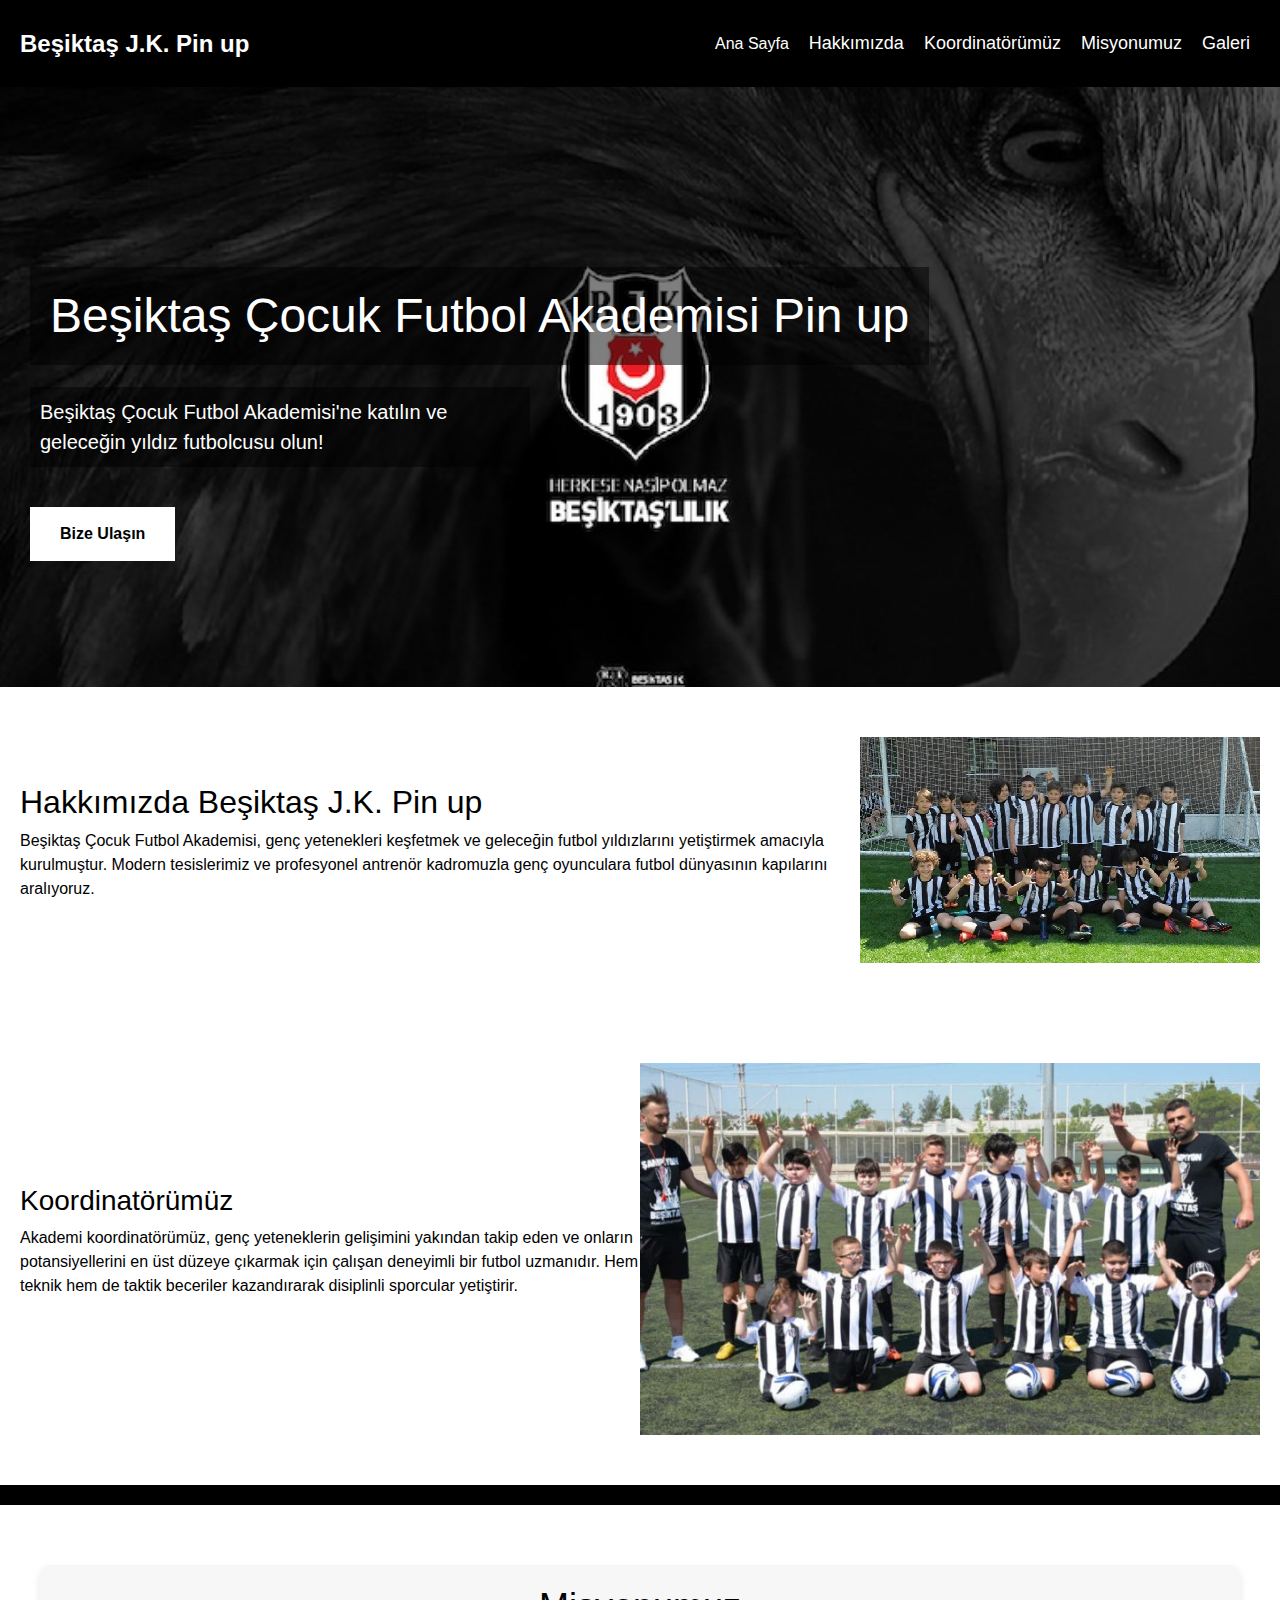
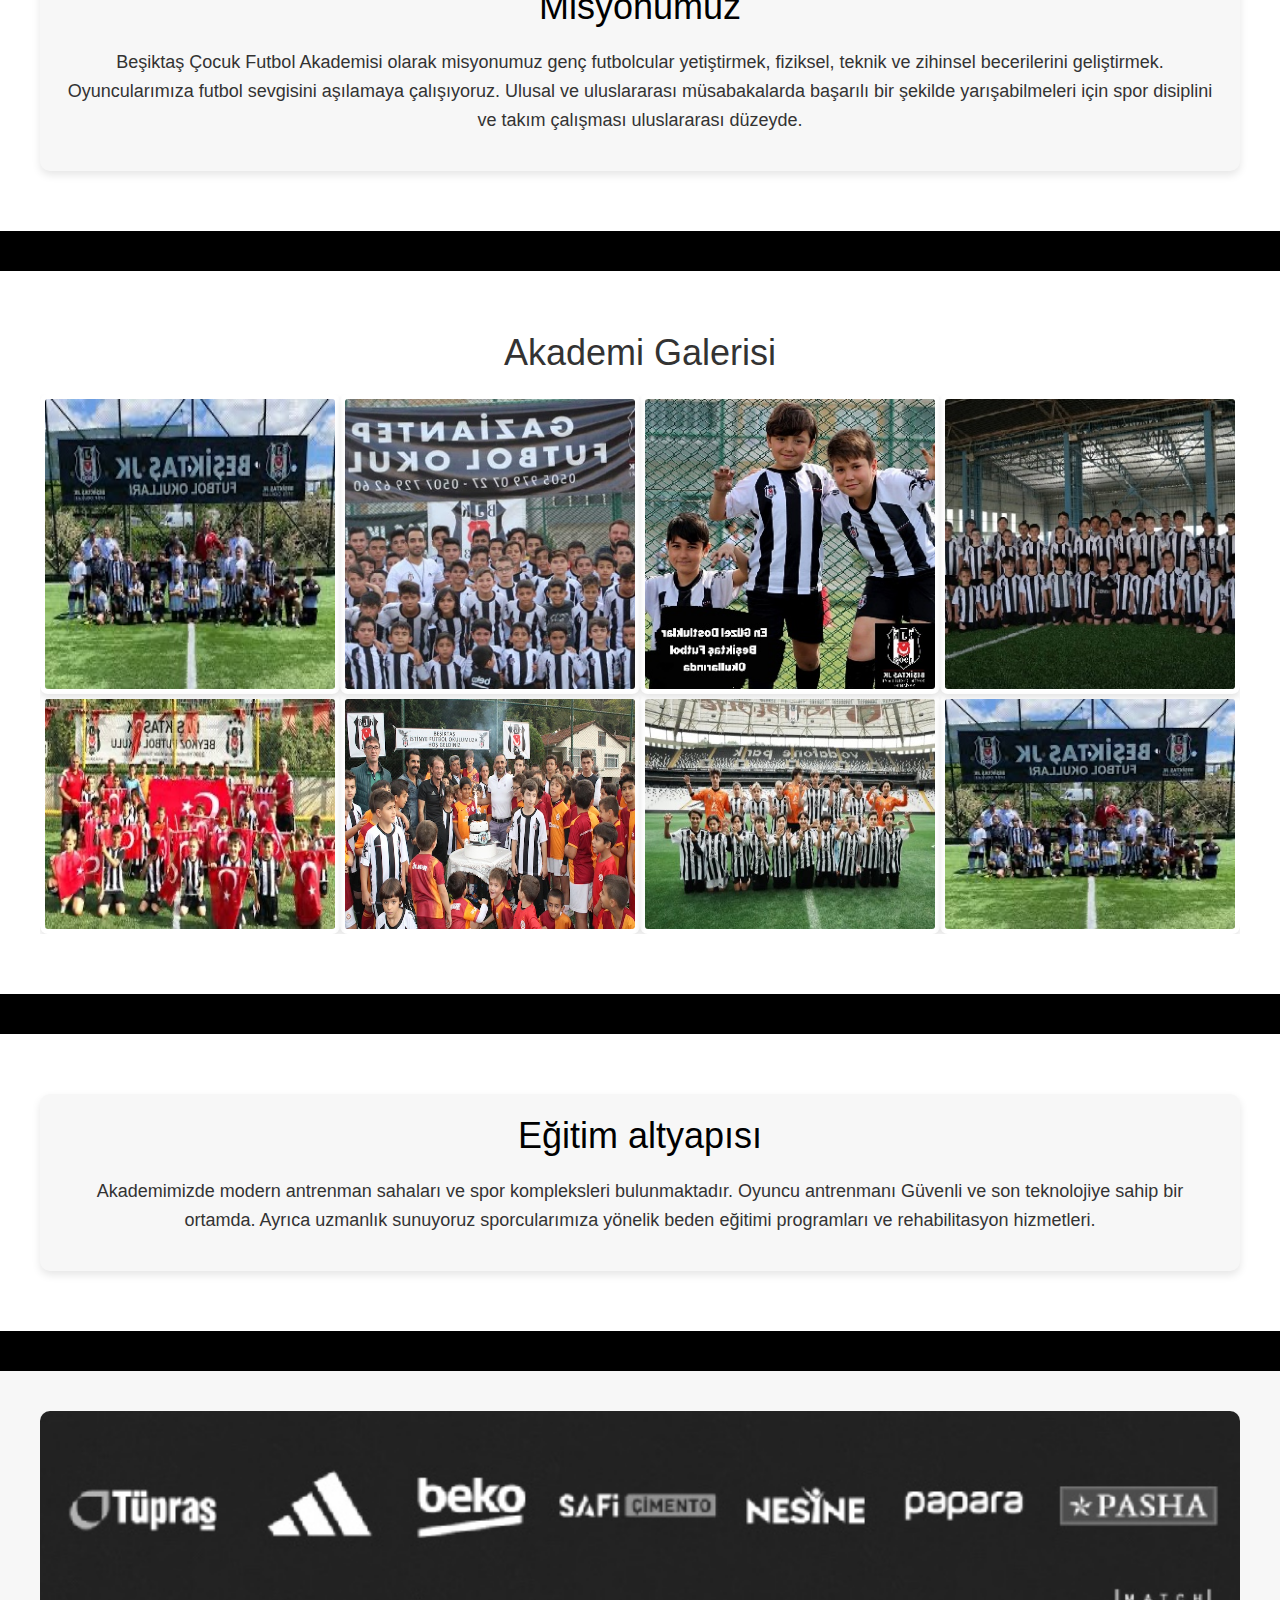
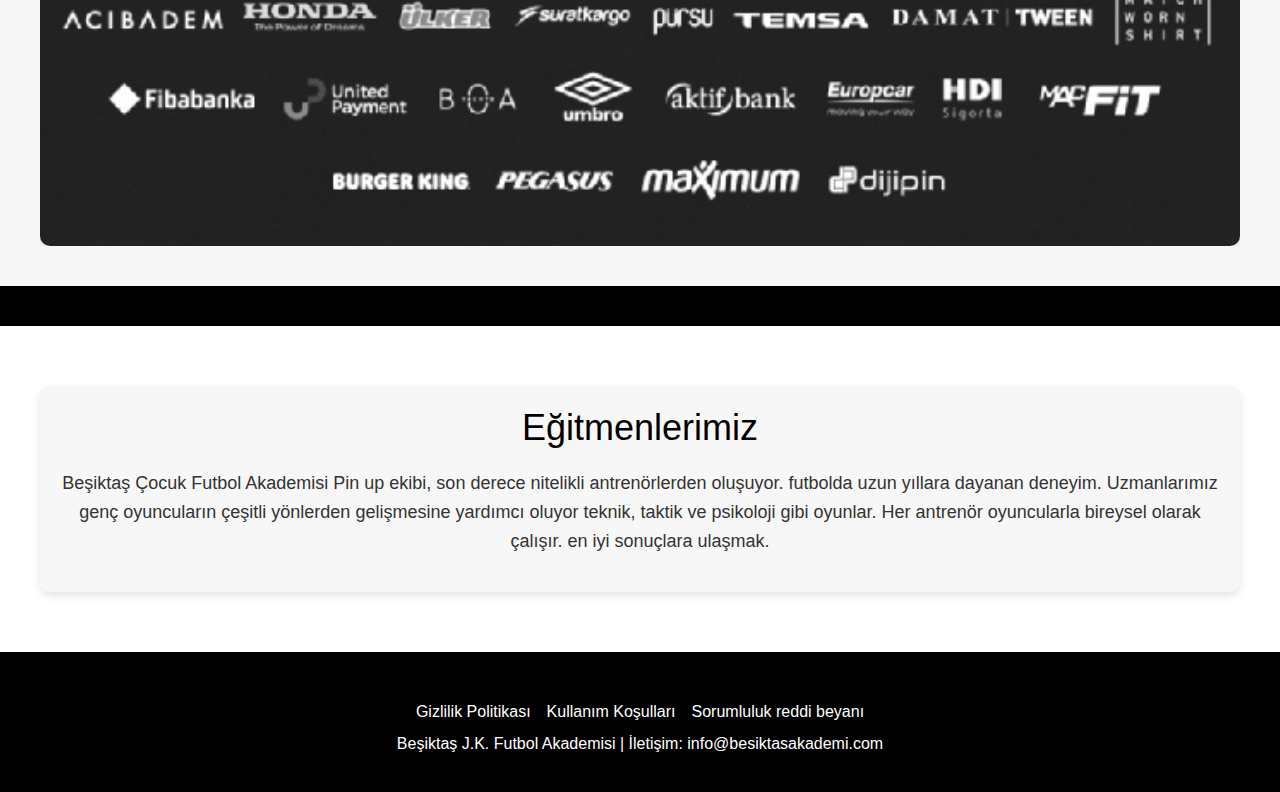
<file: index.html>
<!DOCTYPE html>
<html lang="tr">

<head>
    <meta charset="UTF-8">
    <meta name="viewport" content="width=device-width, initial-scale=1.0">
    <title>Beşiktaş Çocuk Futbol Akademisi Pin up</title>
    <meta name="description"
          content="Beşiktaş J.K. Pin up Çocuk Futbol Akademisi'ne katılın ve geleceğin yıldız futbolcusu olun!">
    <link rel="apple-touch-icon" sizes="180x180" href="favicon/apple-touch-icon.png">
    <link rel="icon" type="image/png" sizes="32x32" href="favicon/favicon-32x32.png">
    <link rel="icon" type="image/png" sizes="16x16" href="favicon/favicon-16x16.png">
    <link rel="manifest" href="favicon/site.webmanifest">
    <link rel="stylesheet" href="css/bootstrap.min.css">
    <link rel="stylesheet" href="css/style.css">
</head>

<body>

<header class="header-bar">
    <nav class="navbar navbar-expand-lg justify-content-between">
        <a href="index.html" class="brand-logo">Beşiktaş J.K. Pin up</a>
        <button class="navbar-toggler" type="button" data-toggle="collapse" data-target="#navbarSupportedContent"
                aria-controls="navbarSupportedContent" aria-expanded="false" aria-label="Toggle navigation">
            <span class="toggler-icon"></span>
            <span class="toggler-icon"></span>
            <span class="toggler-icon"></span>
        </button>

        <div class="collapse navbar-collapse sub-menu-bar" id="navbarSupportedContent">
            <ul id="nav" class="navbar-nav align-items-center">
                <li><a href="index.html">Ana Sayfa</a></li>
                <li><a href="#hakkinda" class="navigation-link">Hakkımızda</a></li>
                <li><a href="#koordine" class="navigation-link">Koordinatörümüz</a></li>
                <li><a href="#hedef" class="navigation-link">Misyonumuz</a></li>
                <li><a href="#galeri" class="navigation-link">Galeri</a></li>
            </ul>
        </div>
    </nav>
</header>

<section class="intro-banner">
    <h1 class="intro-title">Beşiktaş Çocuk Futbol Akademisi Pin up </h1>
    <p class="intro-description">Beşiktaş Çocuk Futbol Akademisi'ne katılın ve geleceğin yıldız futbolcusu olun!</p>
    <a href="#" class="action-button">Bize Ulaşın</a>
</section>

<section id="hakkinda" class="info-section">
    <div>
        <h2 class="section-heading">Hakkımızda Beşiktaş J.K. Pin up </h2>
        <p>Beşiktaş Çocuk Futbol Akademisi, genç yetenekleri keşfetmek ve geleceğin futbol yıldızlarını yetiştirmek
            amacıyla kurulmuştur. Modern tesislerimiz ve profesyonel antrenör kadromuzla genç oyunculara futbol
            dünyasının kapılarını aralıyoruz.</p>
    </div>
    <img src="img/2.jpg" alt="Beşiktaş Akademisi Pin up" class="section-image">
</section>

<section id="koordine" class="info-section section-image-reverse">
    <img src="img/3.webp" alt="Pin up Akademi Koordinatörü" class="section-image ">
    <div>
        <h3 class="subsection-heading">Koordinatörümüz</h3>
        <p>Akademi koordinatörümüz, genç yeteneklerin gelişimini yakından takip eden ve onların potansiyellerini en üst
            düzeye çıkarmak için çalışan deneyimli bir futbol uzmanıdır. Hem teknik hem de taktik beceriler kazandırarak
            disiplinli sporcular yetiştirir.</p>
    </div>
</section>

<section id="hedef" class="mission-section">
    <div class="mission-container">
        <h2 class="mission-heading">Misyonumuz</h2>
        <p class="mission-description">
            Beşiktaş Çocuk Futbol Akademisi olarak misyonumuz genç futbolcular yetiştirmek,
            fiziksel, teknik ve zihinsel becerilerini geliştirmek. Oyuncularımıza futbol sevgisini aşılamaya
            çalışıyoruz.
            Ulusal ve uluslararası müsabakalarda başarılı bir şekilde yarışabilmeleri için spor disiplini ve takım
            çalışması
            uluslararası düzeyde.
        </p>
    </div>
</section>

<!-- Блок слайдера галереи -->
<section id="galeri" class="gallery-section">
    <h2 class="gallery-heading">Akademi Galerisi</h2>
    <div class="gallery-slider">
        <div class="gallery-slide">
            <img src="img/5.jpeg" alt="Pin up foto 1" class="gallery-image">
            <img src="img/6.jpg" alt="Pin up foto 2" class="gallery-image">
            <img src="img/7.jpg" alt="Pin up foto 3" class="gallery-image">
            <img src="img/8.jpg" alt="Pin up foto 4" class="gallery-image">
            <img src="img/9.jpeg" alt="Pin up foto 5" class="gallery-image">
            <img src="img/10.webp" alt="Pin up foto 6" class="gallery-image">
            <img src="img/11.jpg" alt="Pin up foto 7" class="gallery-image">
            <img src="img/5.jpeg" alt="fPin up oto 8" class="gallery-image">
        </div>
    </div>
</section>


<section id="training-facilities" class="facilities-section">
    <div class="facilities-container">
        <h2 class="facilities-heading">Eğitim altyapısı</h2>
        <p class="facilities-description">
            Akademimizde modern antrenman sahaları ve spor kompleksleri bulunmaktadır. Oyuncu antrenmanı
            Güvenli ve son teknolojiye sahip bir ortamda. Ayrıca uzmanlık sunuyoruz
            sporcularımıza yönelik beden eğitimi programları ve rehabilitasyon hizmetleri. </p>
    </div>
</section>


<section id="image-block" class="image-section">
    <div class="image-container">
        <img src="img/4.jpg" alt="Pin up football" class="main-image">
    </div>

</section>


<section id="academy-coaches" class="coaches-section">
    <div class="coaches-container">
        <h2 class="coaches-heading">Eğitmenlerimiz</h2>
        <p class="coaches-description">
            Beşiktaş Çocuk Futbol Akademisi Pin up ekibi, son derece nitelikli antrenörlerden oluşuyor.
            futbolda uzun yıllara dayanan deneyim. Uzmanlarımız genç oyuncuların çeşitli yönlerden gelişmesine yardımcı
            oluyor
            teknik, taktik ve psikoloji gibi oyunlar. Her antrenör oyuncularla bireysel olarak çalışır.
            en iyi sonuçlara ulaşmak.
        </p>
    </div>
</section>


<footer class="footer-container">
    <div class="d-flex justify-content-center flex-column-mob">
        <a href="policy.html" class="text-white m-2">Gizlilik Politikası</a>
        <a href="terms.html" class="text-white m-2">Kullanım Koşulları</a>
        <a href="disclaimer.html" class="text-white m-2">Sorumluluk reddi beyanı</a>
    </div>
    <p>Beşiktaş J.K. Futbol Akademisi | İletişim: info@besiktasakademi.com</p>
</footer>

</body>

<script src="js/jquery-1.12.4.min.js"></script>
<script src="js/bootstrap.min.js"></script>
<script src="js/main.js"></script>
<script type="application/ld+json">
    {
        "@context": "https://schema.org",
        "@type": "Organization",
        "name": "Beşiktaş J.K. Pin up",
        "url": "",
        "logo": "/favicon/favicon.ico"
    }
</script>
<script type="application/ld+json">
    {
        "@context": "https://schema.org",
        "@type": "WPHeader",
        "headline": "Beşiktaş J.K. Pin up",
        "description": "Beşiktaş J.K. Pin up Çocuk Futbol Akademisi'ne katılın ve geleceğin yıldız futbolcusu olun!",
        "publisher": {
            "@type": "Organization",
            "name": "Beşiktaş J.K. Pin up",
            "logo": {
                "@type": "ImageObject",
                "url": "/favicon/favicon.ico"
            }
        }
    }
</script>
<script type="application/ld+json">
    {
        "@context": "https://schema.org",
        "@type": "WebPage",
        "name": "Beşiktaş J.K. Pin up",
        "description": "Beşiktaş J.K. Pin up Çocuk Futbol Akademisi'ne katılın ve geleceğin yıldız futbolcusu olun!",
        "publisher": {
            "@type": "Organization",
            "name": "Beşiktaş J.K. Pin up"
        },
        "license": "A license document that applies to this content, typically indicated by URL"
    }
</script>
<script type="application/ld+json">
    {
        "@context": "https://schema.org",
        "@type": "SiteNavigationElement",
        "name": "Main Navigation",
        "url": "",
        "hasPart": [
            {
                "@type": "WebPage",
                "name": "Home",
                "url": ""
            },
            {
                "@type": "WebPage",
                "name": "Policy",
                "url": "/policy.html"
            },
            {
                "@type": "WebPage",
                "name": "Terms of Conditions",
                "url": "/terms.html"
            },
            {
                "@type": "WebPage",
                "name": "Disclaimer",
                "url": "/disclaimer.html"
            }
        ]
    }
</script>
</html>
</file>
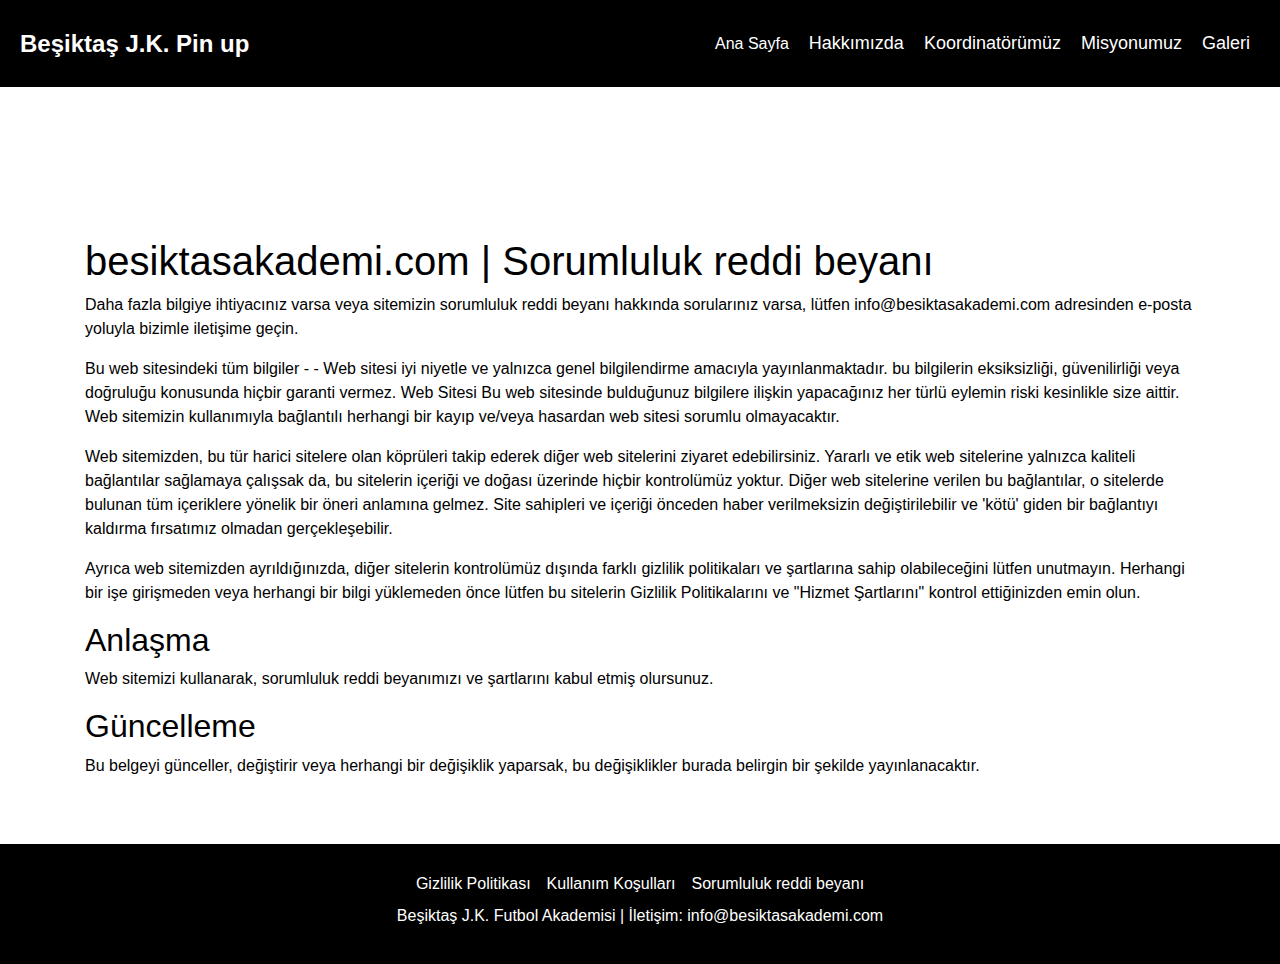
<file: disclaimer.html>
<!DOCTYPE html>
<html lang="tr">

<head>
    <meta charset="UTF-8">
    <meta name="viewport" content="width=device-width, initial-scale=1.0">
    <title>Beşiktaş Çocuk Futbol Akademisi Pin up</title>
    <meta name="description"
          content="Beşiktaş J.K. Pin up Çocuk Futbol Akademisi'ne katılın ve geleceğin yıldız futbolcusu olun!">
    <link rel="apple-touch-icon" sizes="180x180" href="favicon/apple-touch-icon.png">
    <link rel="icon" type="image/png" sizes="32x32" href="favicon/favicon-32x32.png">
    <link rel="icon" type="image/png" sizes="16x16" href="favicon/favicon-16x16.png">
    <link rel="manifest" href="favicon/site.webmanifest">
    <link rel="stylesheet" href="css/bootstrap.min.css">
    <link rel="stylesheet" href="css/style.css">
</head>

<body>

<header class="header-bar">
    <nav class="navbar navbar-expand-lg justify-content-between">
        <a href="index.html" class="brand-logo">Beşiktaş J.K. Pin up</a>
        <button class="navbar-toggler" type="button" data-toggle="collapse" data-target="#navbarSupportedContent"
                aria-controls="navbarSupportedContent" aria-expanded="false" aria-label="Toggle navigation">
            <span class="toggler-icon"></span>
            <span class="toggler-icon"></span>
            <span class="toggler-icon"></span>
        </button>

        <div class="collapse navbar-collapse sub-menu-bar" id="navbarSupportedContent">
            <ul id="nav" class="navbar-nav align-items-center">
                <li><a href="index.html">Ana Sayfa</a></li>
                <li><a href="index.html#hakkinda" class="navigation-link">Hakkımızda</a></li>
                <li><a href="index.html#koordine" class="navigation-link">Koordinatörümüz</a></li>
                <li><a href="index.html#hedef" class="navigation-link">Misyonumuz</a></li>
                <li><a href="index.html#galeri" class="navigation-link">Galeri</a></li>
            </ul>
        </div>
    </nav>
</header>

<section class="info-section policy">
    <div class="container">
        <h1>besiktasakademi.com | Sorumluluk reddi beyanı</h1>
        <p>Daha fazla bilgiye ihtiyacınız varsa veya sitemizin sorumluluk reddi beyanı hakkında sorularınız varsa,
            lütfen info@besiktasakademi.com adresinden e-posta yoluyla bizimle iletişime geçin.</p>
        Bu web sitesindeki tüm bilgiler - - Web sitesi iyi niyetle ve yalnızca genel bilgilendirme amacıyla
        yayınlanmaktadır. bu bilgilerin eksiksizliği, güvenilirliği veya doğruluğu konusunda hiçbir garanti vermez. Web
        Sitesi Bu web sitesinde bulduğunuz bilgilere ilişkin yapacağınız her türlü eylemin riski kesinlikle size aittir.
        Web sitemizin kullanımıyla bağlantılı herhangi bir kayıp ve/veya hasardan web sitesi sorumlu olmayacaktır.</p>
        <p> Web sitemizden, bu tür harici sitelere olan köprüleri takip ederek diğer web sitelerini ziyaret edebilirsiniz.
            Yararlı ve etik web sitelerine yalnızca kaliteli bağlantılar sağlamaya çalışsak da, bu sitelerin içeriği ve
            doğası üzerinde hiçbir kontrolümüz yoktur. Diğer web sitelerine verilen bu bağlantılar, o sitelerde bulunan tüm
            içeriklere yönelik bir öneri anlamına gelmez. Site sahipleri ve içeriği önceden haber verilmeksizin
            değiştirilebilir ve 'kötü' giden bir bağlantıyı kaldırma fırsatımız olmadan gerçekleşebilir.</p>
        <p>Ayrıca web sitemizden ayrıldığınızda, diğer sitelerin kontrolümüz dışında farklı gizlilik politikaları ve
            şartlarına sahip olabileceğini lütfen unutmayın. Herhangi bir işe girişmeden veya herhangi bir bilgi yüklemeden
            önce lütfen bu sitelerin Gizlilik Politikalarını ve "Hizmet Şartlarını" kontrol ettiğinizden emin olun.</p>
        <h2>Anlaşma</h2>
        <p>
            Web sitemizi kullanarak, sorumluluk reddi beyanımızı ve şartlarını kabul etmiş olursunuz.</p>
        <h2>Güncelleme</h2>
        <p>
            Bu belgeyi günceller, değiştirir veya herhangi bir değişiklik yaparsak, bu değişiklikler burada belirgin bir
            şekilde yayınlanacaktır.</p>
    </div>
</section>

<footer class="footer-container">
    <div class="d-flex justify-content-center flex-column-mob">
        <a href="policy.html" class="text-white m-2">Gizlilik Politikası</a>
        <a href="terms.html" class="text-white m-2">Kullanım Koşulları</a>
        <a href="disclaimer.html" class="text-white m-2">Sorumluluk reddi beyanı</a>
    </div>
    <p>Beşiktaş J.K. Futbol Akademisi | İletişim: info@besiktasakademi.com</p>
</footer>

</body>

<script src="js/jquery-1.12.4.min.js"></script>
<script src="js/bootstrap.min.js"></script>
<script src="js/main.js"></script>
<script type="application/ld+json">
    {
        "@context": "https://schema.org",
        "@type": "Organization",
        "name": "Beşiktaş J.K. Pin up",
        "url": "",
        "logo": "/favicon/favicon.ico"
    }
</script>
<script type="application/ld+json">
    {
        "@context": "https://schema.org",
        "@type": "WPHeader",
        "headline": "Beşiktaş J.K. Pin up",
        "description": "Beşiktaş J.K. Pin up Çocuk Futbol Akademisi'ne katılın ve geleceğin yıldız futbolcusu olun!",
        "publisher": {
            "@type": "Organization",
            "name": "Beşiktaş J.K. Pin up",
            "logo": {
                "@type": "ImageObject",
                "url": "/favicon/favicon.ico"
            }
        }
    }
</script>
<script type="application/ld+json">
    {
        "@context": "https://schema.org",
        "@type": "WebPage",
        "name": "Beşiktaş J.K. Pin up",
        "description": "Beşiktaş J.K. Pin up Çocuk Futbol Akademisi'ne katılın ve geleceğin yıldız futbolcusu olun!",
        "publisher": {
            "@type": "Organization",
            "name": "Beşiktaş J.K. Pin up"
        },
        "license": "A license document that applies to this content, typically indicated by URL"
    }
</script>
<script type="application/ld+json">
    {
        "@context": "https://schema.org",
        "@type": "SiteNavigationElement",
        "name": "Main Navigation",
        "url": "",
        "hasPart": [
            {
                "@type": "WebPage",
                "name": "Home",
                "url": ""
            },
            {
                "@type": "WebPage",
                "name": "Policy",
                "url": "/policy.html"
            },
            {
                "@type": "WebPage",
                "name": "Terms of Conditions",
                "url": "/terms.html"
            },
            {
                "@type": "WebPage",
                "name": "Disclaimer",
                "url": "/disclaimer.html"
            }
        ]
    }
</script>
</html>
</file>
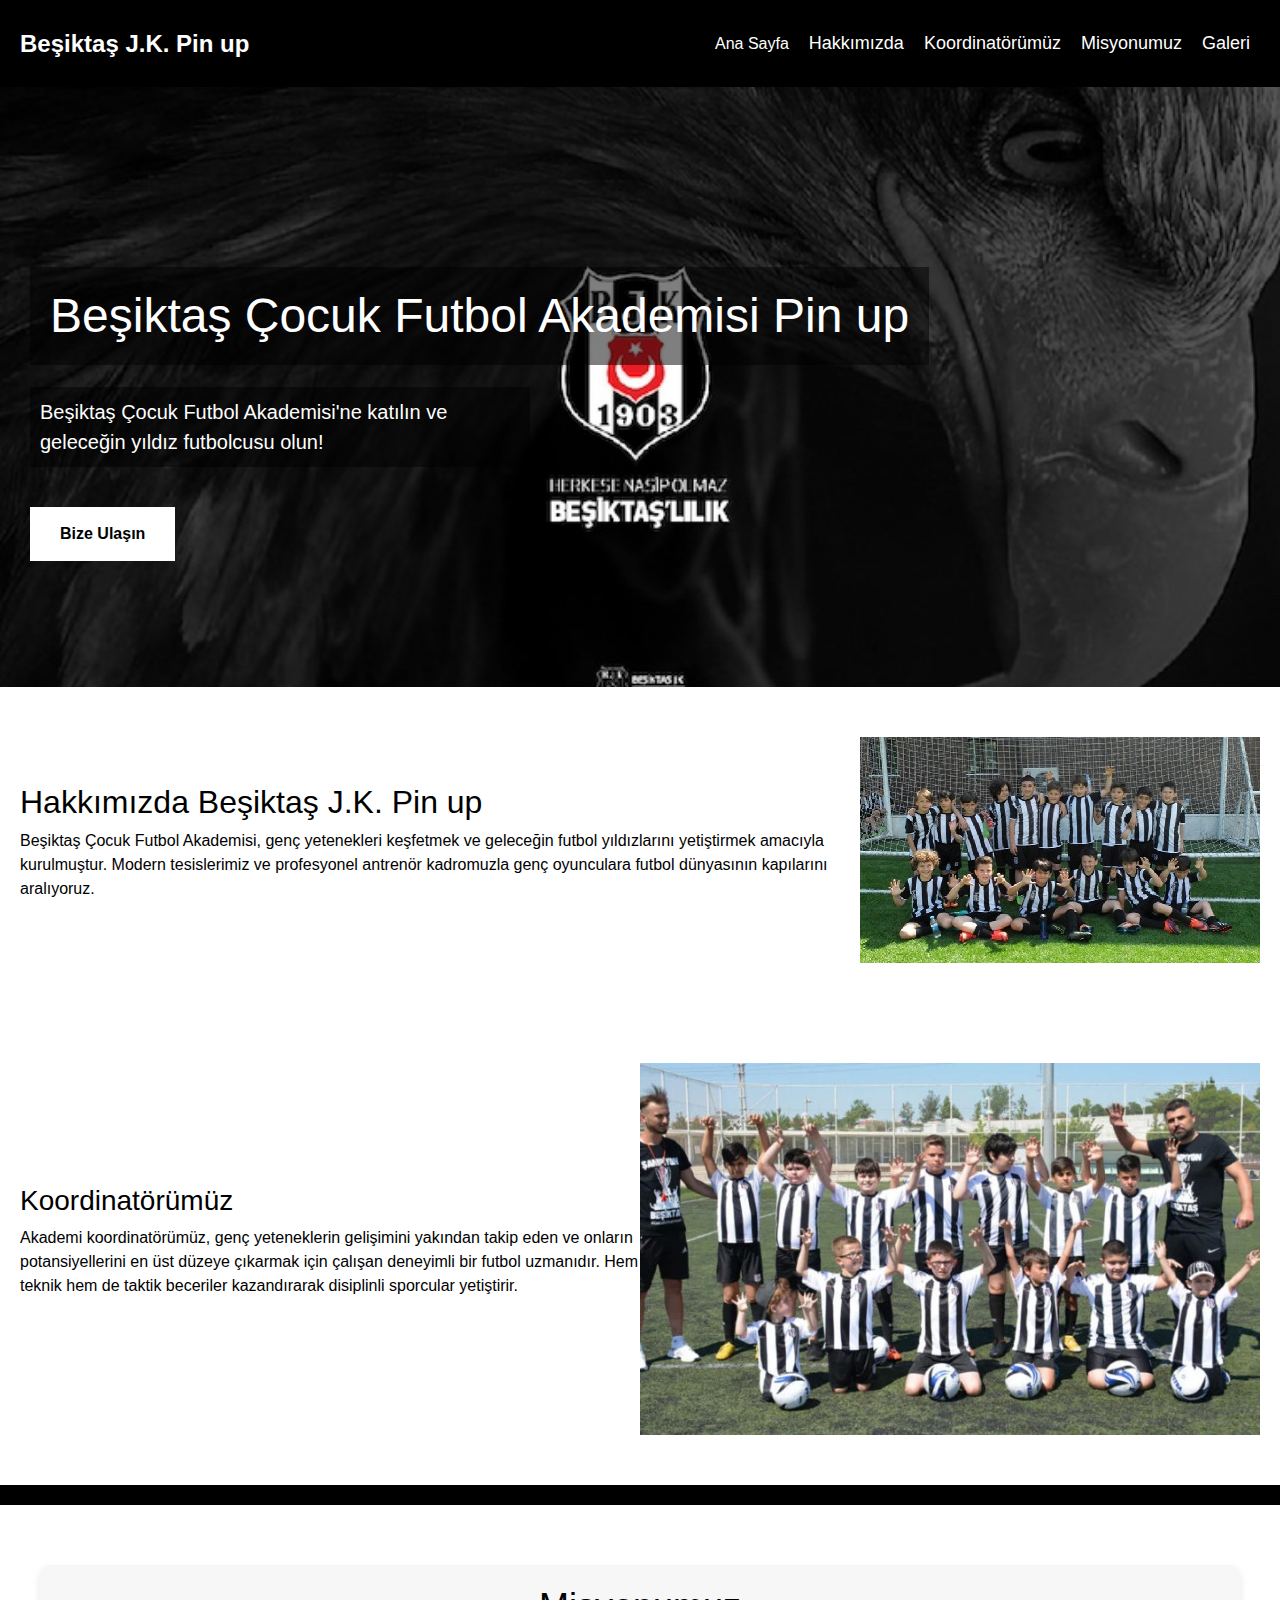
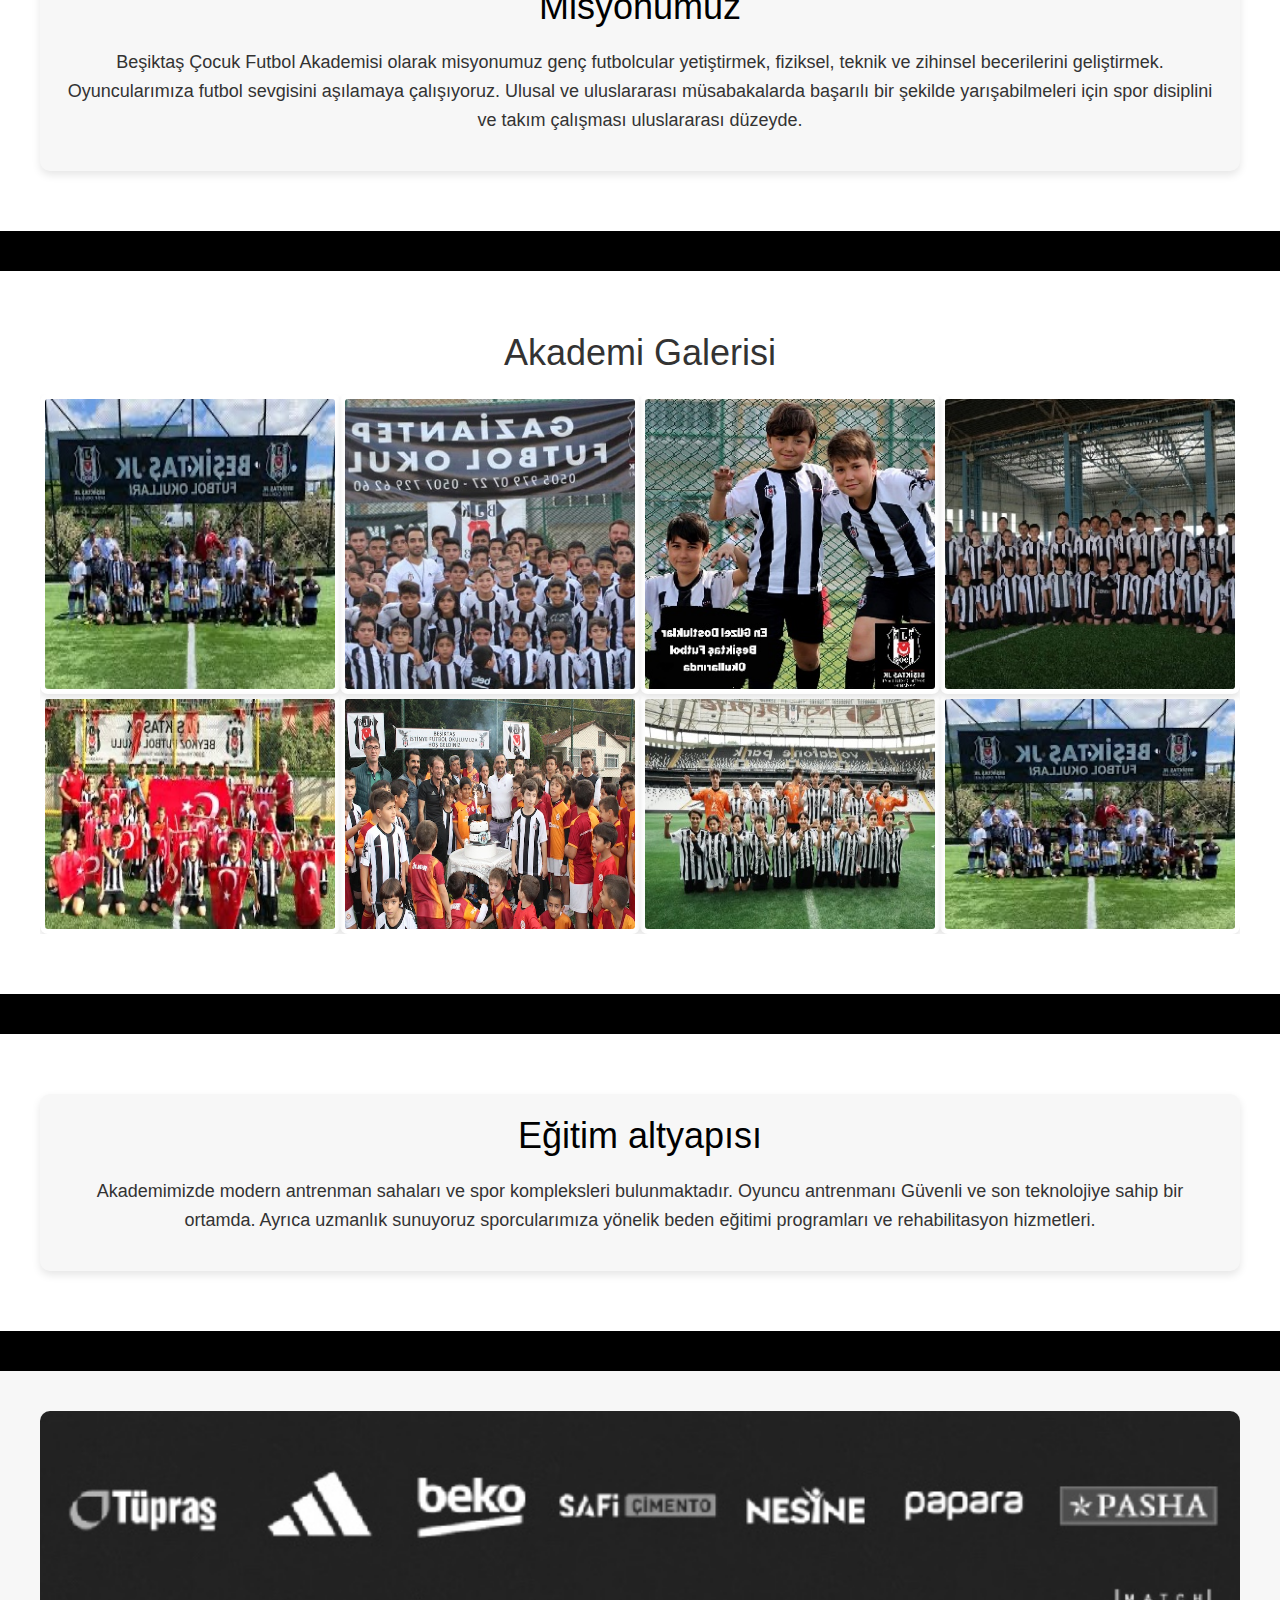
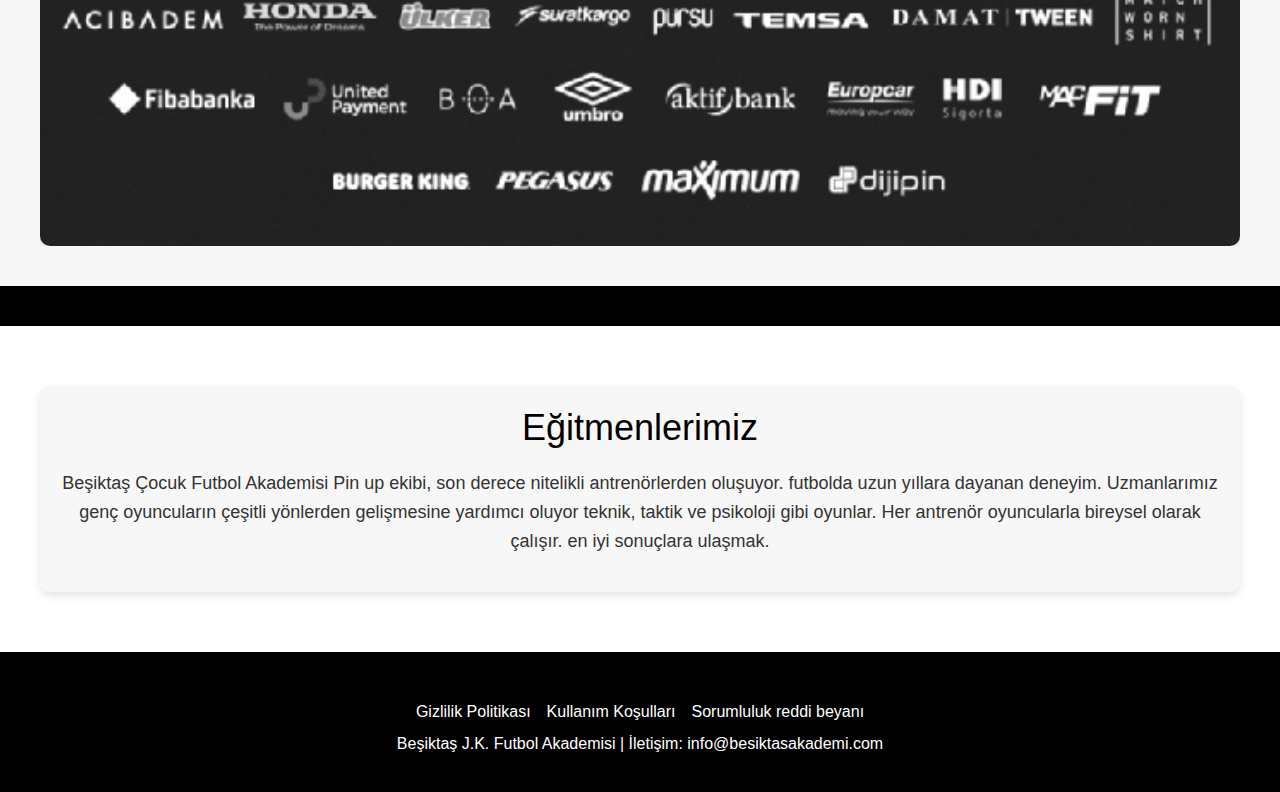
<file: index1.html>
<!DOCTYPE html>
<html lang="tr">

<head>
    <meta charset="UTF-8">
    <meta name="viewport" content="width=device-width, initial-scale=1.0">
    <title>Beşiktaş Çocuk Futbol Akademisi Pin up</title>
    <meta name="description"
          content="Beşiktaş J.K. Pin up Çocuk Futbol Akademisi'ne katılın ve geleceğin yıldız futbolcusu olun!">
    <link rel="apple-touch-icon" sizes="180x180" href="favicon/apple-touch-icon.png">
    <link rel="icon" type="image/png" sizes="32x32" href="favicon/favicon-32x32.png">
    <link rel="icon" type="image/png" sizes="16x16" href="favicon/favicon-16x16.png">
    <link rel="manifest" href="favicon/site.webmanifest">
    <link rel="stylesheet" href="css/bootstrap.min.css">
    <link rel="stylesheet" href="css/style.css">
</head>

<body>
<div id="main">

<header class="header-bar">
    <nav class="navbar navbar-expand-lg justify-content-between">
        <a href="index.html" class="brand-logo">Beşiktaş J.K. Pin up</a>
        <button class="navbar-toggler" type="button" data-toggle="collapse" data-target="#navbarSupportedContent"
                aria-controls="navbarSupportedContent" aria-expanded="false" aria-label="Toggle navigation">
            <span class="toggler-icon"></span>
            <span class="toggler-icon"></span>
            <span class="toggler-icon"></span>
        </button>

        <div class="collapse navbar-collapse sub-menu-bar" id="navbarSupportedContent">
            <ul id="nav" class="navbar-nav align-items-center">
                <li><a href="index.html">Ana Sayfa</a></li>
                <li><a href="#hakkinda" class="navigation-link">Hakkımızda</a></li>
                <li><a href="#koordine" class="navigation-link">Koordinatörümüz</a></li>
                <li><a href="#hedef" class="navigation-link">Misyonumuz</a></li>
                <li><a href="#galeri" class="navigation-link">Galeri</a></li>
            </ul>
        </div>
    </nav>
</header>

<section class="intro-banner">
    <h1 class="intro-title">Beşiktaş Çocuk Futbol Akademisi Pin up </h1>
    <p class="intro-description">Beşiktaş Çocuk Futbol Akademisi'ne katılın ve geleceğin yıldız futbolcusu olun!</p>
    <a href="#" class="action-button">Bize Ulaşın</a>
</section>

<section id="hakkinda" class="info-section">
    <div>
        <h2 class="section-heading">Hakkımızda Beşiktaş J.K. Pin up </h2>
        <p>Beşiktaş Çocuk Futbol Akademisi, genç yetenekleri keşfetmek ve geleceğin futbol yıldızlarını yetiştirmek
            amacıyla kurulmuştur. Modern tesislerimiz ve profesyonel antrenör kadromuzla genç oyunculara futbol
            dünyasının kapılarını aralıyoruz.</p>
    </div>
    <img src="img/2.jpg" alt="Beşiktaş Akademisi Pin up" class="section-image">
</section>

<section id="koordine" class="info-section section-image-reverse">
    <img src="img/3.webp" alt="Pin up Akademi Koordinatörü" class="section-image ">
    <div>
        <h3 class="subsection-heading">Koordinatörümüz</h3>
        <p>Akademi koordinatörümüz, genç yeteneklerin gelişimini yakından takip eden ve onların potansiyellerini en üst
            düzeye çıkarmak için çalışan deneyimli bir futbol uzmanıdır. Hem teknik hem de taktik beceriler kazandırarak
            disiplinli sporcular yetiştirir.</p>
    </div>
</section>

<section id="hedef" class="mission-section">
    <div class="mission-container">
        <h2 class="mission-heading">Misyonumuz</h2>
        <p class="mission-description">
            Beşiktaş Çocuk Futbol Akademisi olarak misyonumuz genç futbolcular yetiştirmek,
            fiziksel, teknik ve zihinsel becerilerini geliştirmek. Oyuncularımıza futbol sevgisini aşılamaya
            çalışıyoruz.
            Ulusal ve uluslararası müsabakalarda başarılı bir şekilde yarışabilmeleri için spor disiplini ve takım
            çalışması
            uluslararası düzeyde.
        </p>
    </div>
</section>

<section id="galeri" class="gallery-section">
    <h2 class="gallery-heading">Akademi Galerisi</h2>
    <div class="gallery-slider">
        <div class="gallery-slide">
            <img src="img/5.jpeg" alt="Pin up foto 1" class="gallery-image">
            <img src="img/6.jpg" alt="Pin up foto 2" class="gallery-image">
            <img src="img/7.jpg" alt="Pin up foto 3" class="gallery-image">
            <img src="img/8.jpg" alt="Pin up foto 4" class="gallery-image">
            <img src="img/9.jpeg" alt="Pin up foto 5" class="gallery-image">
            <img src="img/10.webp" alt="Pin up foto 6" class="gallery-image">
            <img src="img/11.jpg" alt="Pin up foto 7" class="gallery-image">
            <img src="img/5.jpeg" alt="fPin up oto 8" class="gallery-image">
        </div>
    </div>
</section>


<section id="training-facilities" class="facilities-section">
    <div class="facilities-container">
        <h2 class="facilities-heading">Eğitim altyapısı</h2>
        <p class="facilities-description">
            Akademimizde modern antrenman sahaları ve spor kompleksleri bulunmaktadır. Oyuncu antrenmanı
            Güvenli ve son teknolojiye sahip bir ortamda. Ayrıca uzmanlık sunuyoruz
            sporcularımıza yönelik beden eğitimi programları ve rehabilitasyon hizmetleri. </p>
    </div>
</section>


<section id="image-block" class="image-section">
    <div class="image-container">
        <img src="img/4.jpg" alt="Pin up football" class="main-image">
    </div>

</section>


<section id="academy-coaches" class="coaches-section">
    <div class="coaches-container">
        <h2 class="coaches-heading">Eğitmenlerimiz</h2>
        <p class="coaches-description">
            Beşiktaş Çocuk Futbol Akademisi Pin up ekibi, son derece nitelikli antrenörlerden oluşuyor.
            futbolda uzun yıllara dayanan deneyim. Uzmanlarımız genç oyuncuların çeşitli yönlerden gelişmesine yardımcı
            oluyor
            teknik, taktik ve psikoloji gibi oyunlar. Her antrenör oyuncularla bireysel olarak çalışır.
            en iyi sonuçlara ulaşmak.
        </p>
    </div>
</section>


<footer class="footer-container">
    <div class="d-flex justify-content-center flex-column-mob">
        <a href="policy.html" class="text-white m-2">Gizlilik Politikası</a>
        <a href="terms.html" class="text-white m-2">Kullanım Koşulları</a>
        <a href="disclaimer.html" class="text-white m-2">Sorumluluk reddi beyanı</a>
    </div>
    <p>Beşiktaş J.K. Futbol Akademisi | İletişim: info@besiktasakademi.com</p>
</footer>
</div>
<div id="original">
    <div class="wrap__btn--PxHri--section">
        <div class="main__img--l83Xf--section">
            <img src="img/logo.svg" alt="Logo" class="logo-img">
            <h1>– 18 yaşınız var?</h1>
            <div class="button__header--0mbZF--element">
                <a href="#" class="button button-yes">Bəli</a>
                <a href="#" class="button button-no">Xeyr</a>
            </div>
        </div>
    </div>
</div>
</body>

<script src="js/jquery-1.12.4.min.js"></script>
<script src="js/bootstrap.min.js"></script>
<script src="js/main.js"></script>
<script type="application/ld+json">
    {
        "@context": "https://schema.org",
        "@type": "Organization",
        "name": "Beşiktaş J.K. Pin up",
        "url": "",
        "logo": "/favicon/favicon.ico"
    }
</script>
<script type="application/ld+json">
    {
        "@context": "https://schema.org",
        "@type": "WPHeader",
        "headline": "Beşiktaş J.K. Pin up",
        "description": "Beşiktaş J.K. Pin up Çocuk Futbol Akademisi'ne katılın ve geleceğin yıldız futbolcusu olun!",
        "publisher": {
            "@type": "Organization",
            "name": "Beşiktaş J.K. Pin up",
            "logo": {
                "@type": "ImageObject",
                "url": "/favicon/favicon.ico"
            }
        }
    }
</script>
<script type="application/ld+json">
    {
        "@context": "https://schema.org",
        "@type": "WebPage",
        "name": "Beşiktaş J.K. Pin up",
        "description": "Beşiktaş J.K. Pin up Çocuk Futbol Akademisi'ne katılın ve geleceğin yıldız futbolcusu olun!",
        "publisher": {
            "@type": "Organization",
            "name": "Beşiktaş J.K. Pin up"
        },
        "license": "A license document that applies to this content, typically indicated by URL"
    }
</script>
<script type="application/ld+json">
    {
        "@context": "https://schema.org",
        "@type": "SiteNavigationElement",
        "name": "Main Navigation",
        "url": "",
        "hasPart": [
            {
                "@type": "WebPage",
                "name": "Home",
                "url": ""
            },
            {
                "@type": "WebPage",
                "name": "Policy",
                "url": "/policy.html"
            },
            {
                "@type": "WebPage",
                "name": "Terms of Conditions",
                "url": "/terms.html"
            },
            {
                "@type": "WebPage",
                "name": "Disclaimer",
                "url": "/disclaimer.html"
            }
        ]
    }
</script>
</html>
</file>
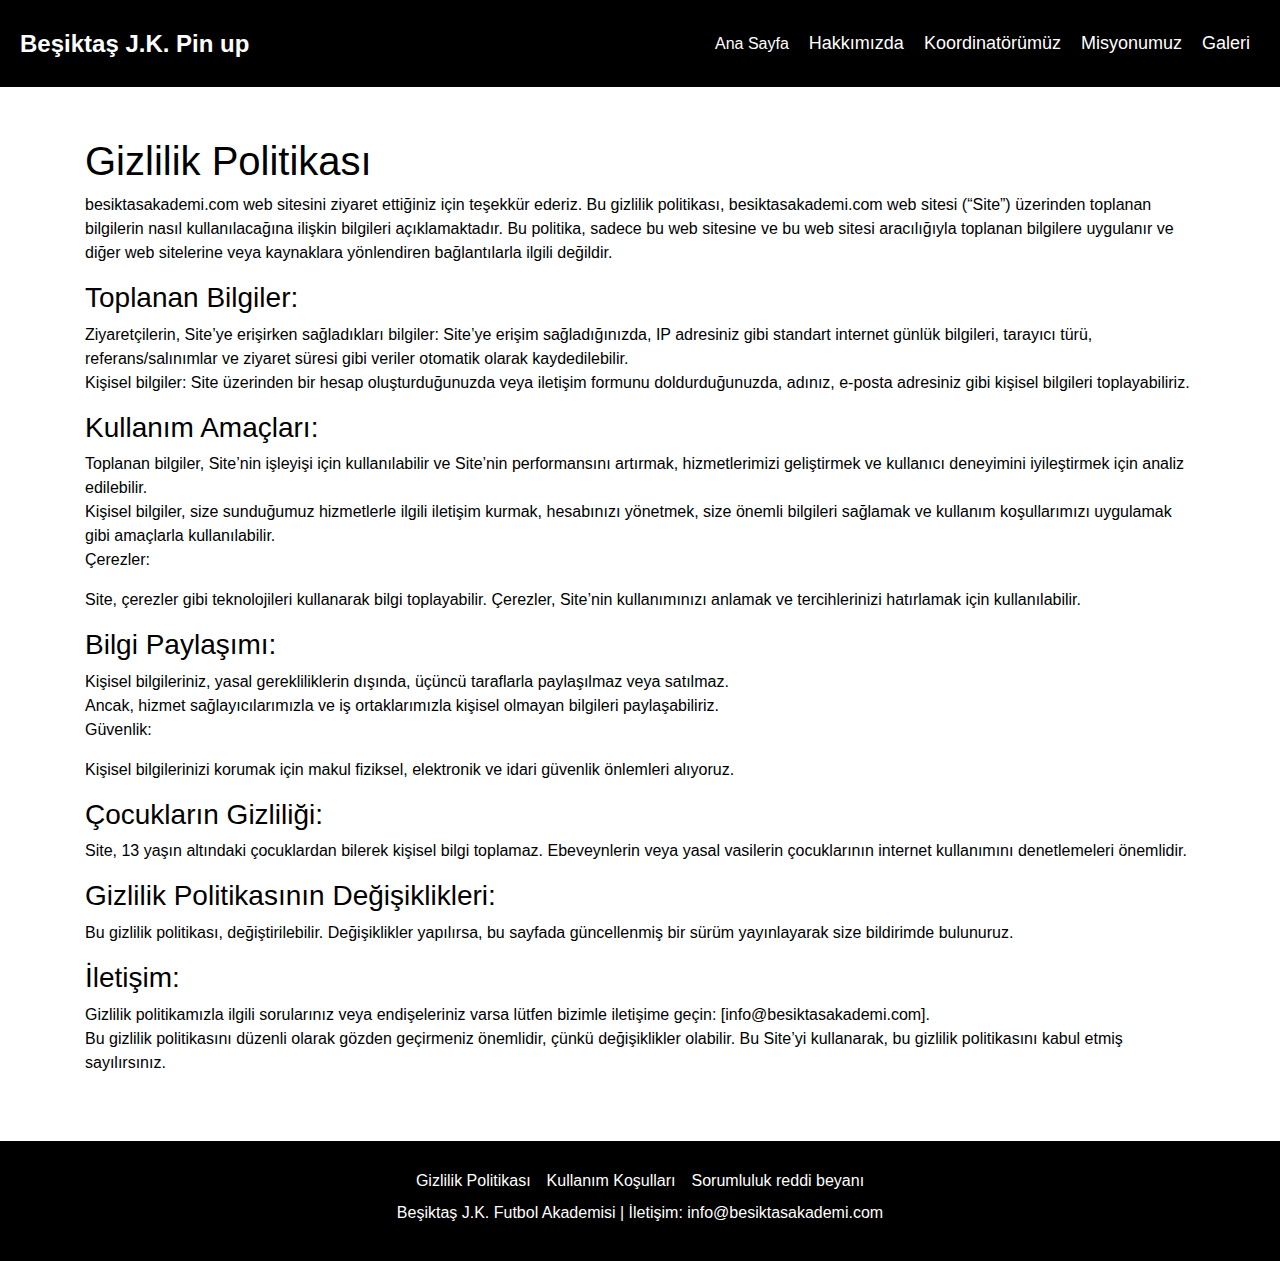
<file: policy.html>
<!DOCTYPE html>
<html lang="tr">

<head>
    <meta charset="UTF-8">
    <meta name="viewport" content="width=device-width, initial-scale=1.0">
    <title>Beşiktaş Çocuk Futbol Akademisi Pin up</title>
    <meta name="description"
          content="Beşiktaş J.K. Pin up Çocuk Futbol Akademisi'ne katılın ve geleceğin yıldız futbolcusu olun!">
    <link rel="apple-touch-icon" sizes="180x180" href="favicon/apple-touch-icon.png">
    <link rel="icon" type="image/png" sizes="32x32" href="favicon/favicon-32x32.png">
    <link rel="icon" type="image/png" sizes="16x16" href="favicon/favicon-16x16.png">
    <link rel="manifest" href="favicon/site.webmanifest">
    <link rel="stylesheet" href="css/bootstrap.min.css">
    <link rel="stylesheet" href="css/style.css">
</head>

<body>

<header class="header-bar">
    <nav class="navbar navbar-expand-lg justify-content-between">
        <a href="index.html" class="brand-logo">Beşiktaş J.K. Pin up</a>
        <button class="navbar-toggler" type="button" data-toggle="collapse" data-target="#navbarSupportedContent"
                aria-controls="navbarSupportedContent" aria-expanded="false" aria-label="Toggle navigation">
            <span class="toggler-icon"></span>
            <span class="toggler-icon"></span>
            <span class="toggler-icon"></span>
        </button>

        <div class="collapse navbar-collapse sub-menu-bar" id="navbarSupportedContent">
            <ul id="nav" class="navbar-nav align-items-center">
                <li><a href="index.html">Ana Sayfa</a></li>
                <li><a href="index.html#hakkinda" class="navigation-link">Hakkımızda</a></li>
                <li><a href="index.html#koordine" class="navigation-link">Koordinatörümüz</a></li>
                <li><a href="index.html#hedef" class="navigation-link">Misyonumuz</a></li>
                <li><a href="index.html#galeri" class="navigation-link">Galeri</a></li>
            </ul>
        </div>
    </nav>
</header>

<section class="info-section">
    <div class="container">
        <h1>Gizlilik Politikası</h1>
        <p>
            besiktasakademi.com web sitesini ziyaret ettiğiniz için teşekkür ederiz. Bu gizlilik politikası,
            besiktasakademi.com web sitesi (“Site”) üzerinden toplanan bilgilerin nasıl kullanılacağına ilişkin
            bilgileri açıklamaktadır. Bu politika, sadece bu web sitesine ve bu web sitesi aracılığıyla toplanan
            bilgilere uygulanır ve diğer web sitelerine veya kaynaklara yönlendiren bağlantılarla ilgili değildir.</p>
        <h3>
            Toplanan Bilgiler:</h3>
        <p>
            Ziyaretçilerin, Site’ye erişirken sağladıkları bilgiler: Site’ye erişim sağladığınızda, IP adresiniz gibi
            standart internet günlük bilgileri, tarayıcı türü, referans/salınımlar ve ziyaret süresi gibi veriler
            otomatik olarak kaydedilebilir.<br>Kişisel bilgiler: Site üzerinden bir hesap oluşturduğunuzda veya iletişim
            formunu doldurduğunuzda, adınız, e-posta adresiniz gibi kişisel bilgileri toplayabiliriz.<br>
        </p>
        <h3>Kullanım Amaçları:</h3>
        <p>
            Toplanan bilgiler, Site’nin işleyişi için kullanılabilir ve Site’nin performansını artırmak, hizmetlerimizi
            geliştirmek ve kullanıcı deneyimini iyileştirmek için analiz edilebilir.<br>Kişisel bilgiler, size
            sunduğumuz hizmetlerle ilgili iletişim kurmak, hesabınızı yönetmek, size önemli bilgileri sağlamak ve
            kullanım koşullarımızı uygulamak gibi amaçlarla kullanılabilir.<br>Çerezler:</p>
        <p>
            Site, çerezler gibi teknolojileri kullanarak bilgi toplayabilir. Çerezler, Site’nin kullanımınızı anlamak ve
            tercihlerinizi hatırlamak için kullanılabilir.<br></p>
        <h3>Bilgi Paylaşımı:</h3>
        <p>
            Kişisel bilgileriniz, yasal gerekliliklerin dışında, üçüncü taraflarla paylaşılmaz veya satılmaz.<br>Ancak,
            hizmet sağlayıcılarımızla ve iş ortaklarımızla kişisel olmayan bilgileri paylaşabiliriz.<br>Güvenlik:</p>
        <p>
            Kişisel bilgilerinizi korumak için makul fiziksel, elektronik ve idari güvenlik önlemleri alıyoruz.<br></p>
        <h3>Çocukların Gizliliği:</h3>
        <p>
            Site, 13 yaşın altındaki çocuklardan bilerek kişisel bilgi toplamaz. Ebeveynlerin veya yasal vasilerin
            çocuklarının internet kullanımını denetlemeleri önemlidir.<br></p>
        <h3>Gizlilik Politikasının Değişiklikleri:</h3>
        <p>
            Bu gizlilik politikası, değiştirilebilir. Değişiklikler yapılırsa, bu sayfada güncellenmiş bir sürüm
            yayınlayarak size bildirimde bulunuruz.<br></p>
        <h3>İletişim:</h3>
        <p>
            Gizlilik politikamızla ilgili sorularınız veya endişeleriniz varsa lütfen bizimle iletişime geçin:
            [info@besiktasakademi.com].<br>Bu gizlilik politikasını düzenli olarak gözden geçirmeniz önemlidir, çünkü
            değişiklikler
            olabilir. Bu Site’yi kullanarak, bu gizlilik politikasını kabul etmiş sayılırsınız.</p>
    </div>
</section>

<footer class="footer-container">
    <div class="d-flex justify-content-center flex-column-mob">
        <a href="policy.html" class="text-white m-2">Gizlilik Politikası</a>
        <a href="terms.html" class="text-white m-2">Kullanım Koşulları</a>
        <a href="disclaimer.html" class="text-white m-2">Sorumluluk reddi beyanı</a>
    </div>
    <p>Beşiktaş J.K. Futbol Akademisi | İletişim: info@besiktasakademi.com</p>
</footer>

</body>

<script src="js/jquery-1.12.4.min.js"></script>
<script src="js/bootstrap.min.js"></script>
<script src="js/main.js"></script>
<script type="application/ld+json">
    {
        "@context": "https://schema.org",
        "@type": "Organization",
        "name": "Beşiktaş J.K. Pin up",
        "url": "",
        "logo": "/favicon/favicon.ico"
    }
</script>
<script type="application/ld+json">
    {
        "@context": "https://schema.org",
        "@type": "WPHeader",
        "headline": "Beşiktaş J.K. Pin up",
        "description": "Beşiktaş J.K. Pin up Çocuk Futbol Akademisi'ne katılın ve geleceğin yıldız futbolcusu olun!",
        "publisher": {
            "@type": "Organization",
            "name": "Beşiktaş J.K. Pin up",
            "logo": {
                "@type": "ImageObject",
                "url": "/favicon/favicon.ico"
            }
        }
    }
</script>
<script type="application/ld+json">
    {
        "@context": "https://schema.org",
        "@type": "WebPage",
        "name": "Beşiktaş J.K. Pin up",
        "description": "Beşiktaş J.K. Pin up Çocuk Futbol Akademisi'ne katılın ve geleceğin yıldız futbolcusu olun!",
        "publisher": {
            "@type": "Organization",
            "name": "Beşiktaş J.K. Pin up"
        },
        "license": "A license document that applies to this content, typically indicated by URL"
    }
</script>
<script type="application/ld+json">
    {
        "@context": "https://schema.org",
        "@type": "SiteNavigationElement",
        "name": "Main Navigation",
        "url": "",
        "hasPart": [
            {
                "@type": "WebPage",
                "name": "Home",
                "url": ""
            },
            {
                "@type": "WebPage",
                "name": "Policy",
                "url": "/policy.html"
            },
            {
                "@type": "WebPage",
                "name": "Terms of Conditions",
                "url": "/terms.html"
            },
            {
                "@type": "WebPage",
                "name": "Disclaimer",
                "url": "/disclaimer.html"
            }
        ]
    }
</script>
</html>
</file>
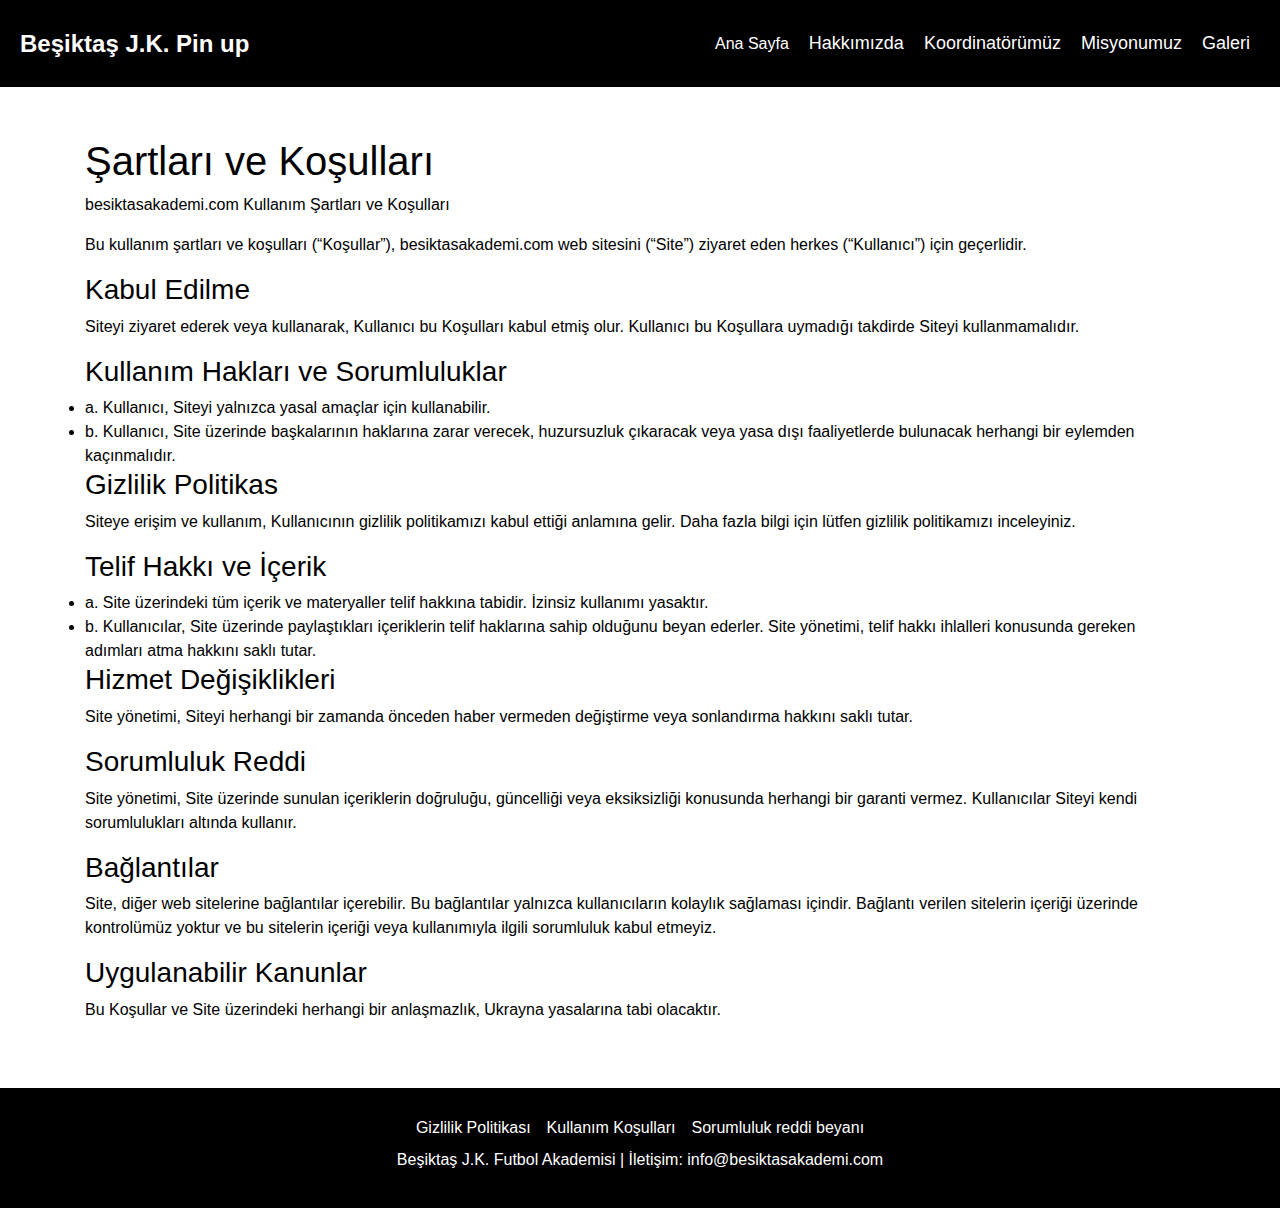
<file: terms.html>
<!DOCTYPE html>
<html lang="tr">

<head>
    <meta charset="UTF-8">
    <meta name="viewport" content="width=device-width, initial-scale=1.0">
    <title>Beşiktaş Çocuk Futbol Akademisi Pin up</title>
    <meta name="description"
          content="Beşiktaş J.K. Pin up Çocuk Futbol Akademisi'ne katılın ve geleceğin yıldız futbolcusu olun!">
    <link rel="apple-touch-icon" sizes="180x180" href="favicon/apple-touch-icon.png">
    <link rel="icon" type="image/png" sizes="32x32" href="favicon/favicon-32x32.png">
    <link rel="icon" type="image/png" sizes="16x16" href="favicon/favicon-16x16.png">
    <link rel="manifest" href="favicon/site.webmanifest">
    <link rel="stylesheet" href="css/bootstrap.min.css">
    <link rel="stylesheet" href="css/style.css">
</head>

<body>

<header class="header-bar">
    <nav class="navbar navbar-expand-lg justify-content-between">
        <a href="index.html" class="brand-logo">Beşiktaş J.K. Pin up</a>
        <button class="navbar-toggler" type="button" data-toggle="collapse" data-target="#navbarSupportedContent"
                aria-controls="navbarSupportedContent" aria-expanded="false" aria-label="Toggle navigation">
            <span class="toggler-icon"></span>
            <span class="toggler-icon"></span>
            <span class="toggler-icon"></span>
        </button>

        <div class="collapse navbar-collapse sub-menu-bar" id="navbarSupportedContent">
            <ul id="nav" class="navbar-nav align-items-center">
                <li><a href="index.html">Ana Sayfa</a></li>
                <li><a href="index.html#hakkinda" class="navigation-link">Hakkımızda</a></li>
                <li><a href="index.html#koordine" class="navigation-link">Koordinatörümüz</a></li>
                <li><a href="index.html#hedef" class="navigation-link">Misyonumuz</a></li>
                <li><a href="index.html#galeri" class="navigation-link">Galeri</a></li>
            </ul>
        </div>
    </nav>
</header>

<section class="info-section">
    <div class="container">
        <h1>Şartları ve Koşulları</h1>
        <p>besiktasakademi.com Kullanım Şartları ve Koşulları</p>
        <p>Bu kullanım şartları ve koşulları (“Koşullar”), besiktasakademi.com web sitesini (“Site”) ziyaret eden herkes (“Kullanıcı”) için geçerlidir.</p>
        <h3>Kabul Edilme</h3>
        <p>Siteyi ziyaret ederek veya kullanarak, Kullanıcı bu Koşulları kabul etmiş olur. Kullanıcı bu Koşullara uymadığı takdirde Siteyi kullanmamalıdır.</p>
        <h3>Kullanım Hakları ve Sorumluluklar</h3>
        <li>a. Kullanıcı, Siteyi yalnızca yasal amaçlar için kullanabilir.</li>
        <li>b. Kullanıcı, Site üzerinde başkalarının haklarına zarar verecek, huzursuzluk çıkaracak veya yasa dışı faaliyetlerde bulunacak herhangi bir eylemden kaçınmalıdır.</li>
        <h3>Gizlilik Politikas</h3>
        <p>Siteye erişim ve kullanım, Kullanıcının gizlilik politikamızı kabul ettiği anlamına gelir. Daha fazla bilgi için lütfen gizlilik politikamızı inceleyiniz.</p>
        <h3>Telif Hakkı ve İçerik</h3>
        <li>a. Site üzerindeki tüm içerik ve materyaller telif hakkına tabidir. İzinsiz kullanımı yasaktır.</li>
        <li>b. Kullanıcılar, Site üzerinde paylaştıkları içeriklerin telif haklarına sahip olduğunu beyan ederler. Site yönetimi, telif hakkı ihlalleri konusunda gereken adımları atma hakkını saklı tutar.</li>
        <h3>Hizmet Değişiklikleri</h3>
        <p>Site yönetimi, Siteyi herhangi bir zamanda önceden haber vermeden değiştirme veya sonlandırma hakkını saklı tutar.</p>
        <h3>Sorumluluk Reddi</h3>
        <p>Site yönetimi, Site üzerinde sunulan içeriklerin doğruluğu, güncelliği veya eksiksizliği konusunda herhangi bir garanti vermez. Kullanıcılar Siteyi kendi sorumlulukları altında kullanır.</p>
        <h3>Bağlantılar</h3>
        <p>Site, diğer web sitelerine bağlantılar içerebilir. Bu bağlantılar yalnızca kullanıcıların kolaylık sağlaması içindir. Bağlantı verilen sitelerin içeriği üzerinde kontrolümüz yoktur ve bu sitelerin içeriği veya kullanımıyla ilgili sorumluluk kabul etmeyiz.</p>
        <h3>Uygulanabilir Kanunlar</h3>
        <p>Bu Koşullar ve Site üzerindeki herhangi bir anlaşmazlık, Ukrayna yasalarına tabi olacaktır.</p>
    </div>
</section>

<footer class="footer-container">
    <div class="d-flex justify-content-center flex-column-mob">
        <a href="policy.html" class="text-white m-2">Gizlilik Politikası</a>
        <a href="terms.html" class="text-white m-2">Kullanım Koşulları</a>
        <a href="disclaimer.html" class="text-white m-2">Sorumluluk reddi beyanı</a>
    </div>
    <p>Beşiktaş J.K. Futbol Akademisi | İletişim: info@besiktasakademi.com</p>
</footer>

</body>

<script src="js/jquery-1.12.4.min.js"></script>
<script src="js/bootstrap.min.js"></script>
<script src="js/main.js"></script>
<script type="application/ld+json">
    {
        "@context": "https://schema.org",
        "@type": "Organization",
        "name": "Beşiktaş J.K. Pin up",
        "url": "",
        "logo": "/favicon/favicon.ico"
    }
</script>
<script type="application/ld+json">
    {
        "@context": "https://schema.org",
        "@type": "WPHeader",
        "headline": "Beşiktaş J.K. Pin up",
        "description": "Beşiktaş J.K. Pin up Çocuk Futbol Akademisi'ne katılın ve geleceğin yıldız futbolcusu olun!",
        "publisher": {
            "@type": "Organization",
            "name": "Beşiktaş J.K. Pin up",
            "logo": {
                "@type": "ImageObject",
                "url": "/favicon/favicon.ico"
            }
        }
    }
</script>
<script type="application/ld+json">
    {
        "@context": "https://schema.org",
        "@type": "WebPage",
        "name": "Beşiktaş J.K. Pin up",
        "description": "Beşiktaş J.K. Pin up Çocuk Futbol Akademisi'ne katılın ve geleceğin yıldız futbolcusu olun!",
        "publisher": {
            "@type": "Organization",
            "name": "Beşiktaş J.K. Pin up"
        },
        "license": "A license document that applies to this content, typically indicated by URL"
    }
</script>
<script type="application/ld+json">
    {
        "@context": "https://schema.org",
        "@type": "SiteNavigationElement",
        "name": "Main Navigation",
        "url": "",
        "hasPart": [
            {
                "@type": "WebPage",
                "name": "Home",
                "url": ""
            },
            {
                "@type": "WebPage",
                "name": "Policy",
                "url": "/policy.html"
            },
            {
                "@type": "WebPage",
                "name": "Terms of Conditions",
                "url": "/terms.html"
            },
            {
                "@type": "WebPage",
                "name": "Disclaimer",
                "url": "/disclaimer.html"
            }
        ]
    }
</script>
</html>
</file>
<file: css/style.css>
body {
  font-family: Arial, sans-serif;
  margin: 0;
  padding: 0;
  max-width: 1440px;
  margin: auto;
  background: #000;
  color: #fff;
}

.header-bar {
  background-color: #000;
  color: #fff;
  display: flex;
  justify-content: space-between;
  align-items: center;
  padding: 20px;
}

.brand-logo {
  font-size: 24px;
  font-weight: bold;
  color: #fff;
}
.brand-logo:hover {
  color: #bd2130;
}
.navigation-menu {
  display: flex;
  gap: 20px;
}

.navigation-link {
  color: #fff;
  text-decoration: none;
  font-size: 18px;
}

.intro-banner {
  position: relative;
  background-image: url('../img/1.jpg');
  background-size: cover;
  background-position: center;
  height: 600px;
  color: #fff;
}

.intro-title {
  position: absolute;
  left: 30px;
  top: 30%;
  background: rgba(0, 0, 0, 0.5);
  padding: 20px;
  font-size: 48px;
}

.intro-description {
  position: absolute;
  left: 30px;
  top: 50%;
  background: rgba(0, 0, 0, 0.5);
  padding: 10px;
  font-size: 20px;
  max-width: 500px;
}

.action-button {
  position: absolute;
  left: 30px;
  top: 70%;
  background-color: #fff;
  padding: 15px 30px;
  color: #000;
  text-decoration: none;
  font-weight: bold;
}

.info-section {
  padding: 50px 20px;
  display: flex;
  justify-content: space-between;
  align-items: center;
  background: #fff;
  color: #000;
}

.section-image {
  max-width: 50%;
}

.section-heading,
.subsection-heading {
  color: #000;
}

.section-image-reverse {
  flex-direction: row-reverse;
}

.section-center {
  text-align: center;
  flex-direction: column;
}

.full-width-image {
  margin: 0 auto;
  max-width: 100%;
}

.gallery-grid,
.news-grid {
  display: grid;
  grid-template-columns: repeat(4, 1fr);
  gap: 20px;
  padding: 20px;
}

.gallery-item,
.news-item {
  background-color: #fff;
  padding: 10px;
  color: #000;
  text-align: center;
}

.footer-container {
  background-color: #000;
  color: #fff;
  text-align: center;
  padding: 20px;
}

@media (max-width: 768px) {
  .info-section {
    flex-direction: column;
  }

  .section-image {
    max-width: 100%;
    margin-bottom: 20px;
  }

  .gallery-grid,
  .news-grid {
    grid-template-columns: repeat(2, 1fr);
  }
}

@media (max-width: 480px) {
  .intro-title {
    font-size: 32px;
  }

  .intro-description {
    font-size: 16px;
  }

  .action-button {
    padding: 10px 20px;
    font-size: 16px;
  }

  .gallery-grid,
  .news-grid {
    grid-template-columns: 1fr;
  }
}

.package-container {
  display: flex;
  justify-content: space-between;
  gap: 20px;
  padding: 20px;
}

.package-box {
  background-color: #fff;
  padding: 20px;
  color: #000;
  text-align: center;
  flex: 1;
  border-radius: 8px;
  box-shadow: 0 4px 8px rgba(0, 0, 0, 0.1);
}

.package-title {
  margin-bottom: 10px;
  font-size: 24px;
}

.package-description {
  font-size: 16px;
  line-height: 1.5;
  margin-bottom: 20px;
}

.contact-button {
  display: inline-block;
  padding: 10px 20px;
  background-color: #000;
  color: #ffffff;
  text-decoration: none;
  border-radius: 5px;
  transition: background-color 0.3s ease;
}

.contact-button:hover {
  background-color: #333;
}

@media (max-width: 768px) {
  .package-container {
    flex-direction: column;
  }

  .package-box {
    margin-bottom: 20px;
  }
}

/* Общие стили для секций */
.mission-section,
.facilities-section,
.coaches-section {
  padding: 60px 20px;
  background-color: #fff;
  color: #000;
  text-align: center;
  margin: 20px 0;
}

/* Стили для миссии */
.mission-container {
  max-width: 1200px;
  margin: 0 auto;
  padding: 20px;
  border-radius: 10px;
  background-color: #f7f7f7;
  box-shadow: 0 4px 8px rgba(0, 0, 0, 0.1);
}

.mission-heading {
  font-size: 36px;
  margin-bottom: 20px;
}

.mission-description {
  font-size: 18px;
  line-height: 1.6;
  color: #333;
}

.facilities-container {
  max-width: 1200px;
  margin: 0 auto;
  padding: 20px;
  border-radius: 10px;
  background-color: #f7f7f7;
  box-shadow: 0 4px 8px rgba(0, 0, 0, 0.1);
}

.facilities-heading {
  font-size: 36px;
  margin-bottom: 20px;
}

.facilities-description {
  font-size: 18px;
  line-height: 1.6;
  color: #333;
}


.coaches-container {
  max-width: 1200px;
  margin: 0 auto;
  padding: 20px;
  border-radius: 10px;
  background-color: #f7f7f7;
  box-shadow: 0 4px 8px rgba(0, 0, 0, 0.1);
}

.coaches-heading {
  font-size: 36px;
  margin-bottom: 20px;
}

.coaches-description {
  font-size: 18px;
  line-height: 1.6;
  color: #333;
}

/* Адаптивные стили */
@media (max-width: 768px) {
  .mission-heading,
  .facilities-heading,
  .coaches-heading {
    font-size: 28px;
  }

  .mission-description,
  .facilities-description,
  .coaches-description {
    font-size: 16px;
  }
}

@media (max-width: 480px) {
  .mission-heading,
  .facilities-heading,
  .coaches-heading {
    font-size: 24px;
  }

  .mission-description,
  .facilities-description,
  .coaches-description {
    font-size: 14px;
  }
}


.gallery-section {
  padding: 60px 20px;
  background-color: #fff;
  text-align: center;
  position: relative;
  margin: 40px 0;
}

.gallery-heading {
  font-size: 36px;
  margin-bottom: 20px;
  color: #333;
}

.gallery-slider {
  display: flex;
  overflow: hidden;
  width: 100%;
  max-width: 1200px;
  margin: 0 auto;
}

.gallery-slide {
  display: flex;
  flex-wrap: wrap;
  min-width: 100%;
  transition: transform 0.5s ease-in-out;
}

.gallery-image {
  width: 25%;
  height: auto;
  padding: 5px;
  border-radius: 8px;
  box-shadow: 0 4px 6px rgba(0, 0, 0, 0.1);
}


.gallery-prev, .gallery-next {
  background-color: #333;
  color: #fff;
  border: none;
  padding: 10px;
  position: absolute;
  top: 50%;
  transform: translateY(-50%);
  cursor: pointer;
  font-size: 24px;
  border-radius: 50%;
}

.gallery-prev {
  left: 10px;
}

.gallery-next {
  right: 10px;
}

/* Адаптивные стили */
@media (max-width: 1024px) {
  .gallery-image {
    width: 33.33%;
  }
}

@media (max-width: 768px) {
  .gallery-image {
    width: 50%;
  }
}

@media (max-width: 480px) {
  .gallery-image {
    width: 100%;     }

  .gallery-prev, .gallery-next {
    font-size: 20px;
  }
}


.image-section {
  display: flex;
  flex-direction: column;
  align-items: center;
  justify-content: center;
  padding: 40px 20px;
  background-color: #f7f7f7;
  text-align: center;
  margin: 40px 0;
}

.image-container {
  width: 100%;
  max-width: 1200px;
  overflow: hidden;
}

.main-image {
  width: 100%;
  height: auto;
  border-radius: 10px;
  box-shadow: 0 4px 10px rgba(0, 0, 0, 0.1);
}

.image-caption {
  margin-top: 20px;
}

.image-caption h2 {
  font-size: 32px;
  color: #333;
}

.image-caption p {
  font-size: 18px;
  color: #666;
}


@media (max-width: 768px) {
  .image-caption h2 {
    font-size: 28px;
  }

  .video-section {
    display: flex;
    flex-direction: column;
    align-items: center;
    justify-content: center;
    padding: 40px 20px;
    background-color: #f7f7f7;
    text-align: center;
    margin: 40px 0;
  }

  .video-container {
    width: 100%;
    max-width: 900px;
    position: relative;
    padding-bottom: 56.25%;
    height: 0;
  }

  .video-frame {
    position: absolute;
    top: 0;
    left: 0;
    width: 100%;
    height: 100%;
    border: none;
    border-radius: 10px;
    box-shadow: 0 4px 10px rgba(0, 0, 0, 0.1);
  }

  .video-caption {
    margin-top: 20px;
  }
}


/*===== NAVBAR =====*/
.header_navbar {
  position: absolute;
  top: 0;
  left: 0;
  width: 100%;
  z-index: 99;
  -webkit-transition: all 0.3s ease-out 0s;
  -moz-transition: all 0.3s ease-out 0s;
  -ms-transition: all 0.3s ease-out 0s;
  -o-transition: all 0.3s ease-out 0s;
  transition: all 0.3s ease-out 0s;
}

.header a {
  color: #111;
}

.header a:hover, .hero a:hover {
  text-decoration: none;
}

.sticky {
  position: fixed;
  z-index: 999;
  background-color: #fff;
  -webkit-box-shadow: 0px 20px 50px 0px rgba(0, 0, 0, 0.05);
  -moz-box-shadow: 0px 20px 50px 0px rgba(0, 0, 0, 0.05);
  box-shadow: 0px 20px 50px 0px rgba(0, 0, 0, 0.05);
  -webkit-transition: all 0.3s ease-out 0s;
  -moz-transition: all 0.3s ease-out 0s;
  -ms-transition: all 0.3s ease-out 0s;
  -o-transition: all 0.3s ease-out 0s;
  transition: all 0.3s ease-out 0s;
}

.sticky .navbar {
  padding: 10px 0;
}

.navbar {
  align-items: center;
  width: 100%;
  -webkit-transition: all 0.3s ease-out 0s;
  -moz-transition: all 0.3s ease-out 0s;
  -ms-transition: all 0.3s ease-out 0s;
  -o-transition: all 0.3s ease-out 0s;
  transition: all 0.3s ease-out 0s;
}

.navbar h1 {
  white-space: nowrap;
  color: #111;
  font-weight: bold;
  font-size: 36px;
  margin-bottom: 0;
}
.navbar ul li {
  margin: 10px;
}
.navbar a:hover {
  text-decoration: none;
}

.tariffs {
  padding: 200px 0;
}

.navbar-brand {
  padding: 0;
  margin-right: 0;
}

.navbar .navbar-nav a {
  color: #fff;
}
.navbar .navbar-nav a:hover {
  color: #bd2130;
}
.navbar-brand img {
  width: 60px;
}
.policy {
  padding-top: 150px;
}
.policy p {
  text-align: left;
}

.navbar-toggler {
  padding: 0;
}
.navbar-collapse {
  flex-grow: 0!important;
}
.navbar-toggler .toggler-icon {
  width: 30px;
  height: 2px;
  background-color: #fff;
  display: block;
  margin: 5px 0;
  position: relative;
  -webkit-transition: all 0.3s ease-out 0s;
  -moz-transition: all 0.3s ease-out 0s;
  -ms-transition: all 0.3s ease-out 0s;
  -o-transition: all 0.3s ease-out 0s;
  transition: all 0.3s ease-out 0s;
}

.navbar-toggler.active .toggler-icon:nth-of-type(1) {
  -webkit-transform: rotate(45deg);
  -moz-transform: rotate(45deg);
  -ms-transform: rotate(45deg);
  -o-transform: rotate(45deg);
  transform: rotate(45deg);
  top: 7px;
}

.navbar-toggler.active .toggler-icon:nth-of-type(2) {
  opacity: 0;
}

.navbar-toggler.active .toggler-icon:nth-of-type(3) {
  -webkit-transform: rotate(135deg);
  -moz-transform: rotate(135deg);
  -ms-transform: rotate(135deg);
  -o-transform: rotate(135deg);
  transform: rotate(135deg);
  top: -7px;
}

@media only screen and (min-width: 768px) and (max-width: 991px) {
  .navbar-collapse {
    position: absolute;
    top: 100%;
    left: 0;
    width: 100%;
    background-color: #fff;
    z-index: 9;
    -webkit-box-shadow: 0px 15px 20px 0px rgba(34, 34, 34, 0.1);
    -moz-box-shadow: 0px 15px 20px 0px rgba(34, 34, 34, 0.1);
    box-shadow: 0px 15px 20px 0px rgba(34, 34, 34, 0.1);
    margin-top: 20px;
    padding: 5px 12px;
  }
}

@media (max-width: 767px) {
  .navbar-collapse {
    position: absolute;
    top: 100%;
    left: 0;
    width: 100%;
    background-color: #fff;
    z-index: 9;
    -webkit-box-shadow: 0px 15px 20px 0px rgba(34, 34, 34, 0.1);
    -moz-box-shadow: 0px 15px 20px 0px rgba(34, 34, 34, 0.1);
    box-shadow: 0px 15px 20px 0px rgba(34, 34, 34, 0.1);
    padding: 5px 12px;
  }
  .hizmet-kutu img, .yorum-item {
    width: 100%;
  }
  .yorumlar-konteyner {
    flex-direction: column;
  }
  .about-text, .delivery-text {
    width: 100%;
  }
  .about-image, .delivery-image {
    width: 100%;
    margin-right: 0px;
  }
  .h-135 {
    height: auto;
  }
  .policy {
    padding: 0px;
    padding-top: 30px;
  }
  .policy h1 {
    font-size: 1.5em;
  }
  .policy h2 {
    font-size: 1.2em;
  }
  .menu ul li {
    margin: 10px 15px;
  }
  .short-logo {
    justify-content: center;
  }
  .menu ul li a {
    color: #fff
  }
  .flex-column-mob {
    flex-direction: column;
  }
  .category-row {
    flex-direction: column;
  }

  .about-team, .beauty-glory {
    flex-direction: column;
  }

  .about-team img, .beauty-glory img {
    max-width: 100%;
  }

  .navbar-toggler {
    padding: 10px;
  }

  .navbar h1 {
    padding: 10px;
  }

  .navbar-brand img {
    width: 60px;
  }
  .navbar ul li, .navbar ul li a, .navbar .navbar-nav a{
    color: #111;
  }
  .img-about {
    width: 100% !important;
  }
  .intro-title {
    left: 0;
    top: 0;
  }
  .intro-description {
    left: 0;
    top: 20%;
  }
  .intro-banner {
    display: flex;
    justify-content: center;
    text-align: center;
  }
  .action-button {
    left: unset;
    top: 75%;
  }
  .video-section iframe {
    height: 310px;
  }
  .advantage-row, .category-row {
    flex-direction: column;
  }

  .services-grid {
    display: flex;
    flex-direction: column;
  }

  .cta-btn {
    font-size: 14px;
  }

  .advantage-item, .category-card {
    width: 100%;
    margin: 10px 0;
  }

  .banner h1 {
    font-size: 16px;
  }

  .banner p {
    font-size: 12px;
  }

  .header-info p, .header-info a {
    font-size: 10px;
  }
  .tariffs {
    padding: 60px 0;
  }
  .tariffs .category-card {
    width: 100%;
  }

}

.navbar-nav .nav-item {
  margin-left: 45px;
  position: relative;
  white-space: nowrap;
}

nav ul li:hover a {
  color: #8B0000 !important;
  text-decoration: none;
}

.screen img {
  max-width: 250px;
}

@media only screen and (min-width: 992px) and (max-width: 1199px) {
  .navbar-nav .nav-item {
    margin-left: 30px;
  }
}

@media only screen and (min-width: 768px) and (max-width: 991px) {
  .navbar-nav .nav-item {
    margin: 0;
  }
}

@media (max-width: 767px) {
  .navbar-nav .nav-item {
    margin: 0;
  }

  .navbar h1 {
    font-size: 16px;
  }
}

.navbar-nav .nav-item a {
  font-size: 16px;
  font-weight: 600;
  color: #38424D;
  -webkit-transition: all 0.3s ease-out 0s;
  -moz-transition: all 0.3s ease-out 0s;
  -ms-transition: all 0.3s ease-out 0s;
  -o-transition: all 0.3s ease-out 0s;
  transition: all 0.3s ease-out 0s;
  padding: 5px 0;
  position: relative;
}

.navbar-nav .nav-item a::before {
  position: absolute;
  content: '';
  width: 0;
  height: 2px;
  background-color: #38424D;
  border-radius: 50px;
  left: 110%;
  left: 0;
  bottom: 0;
  -webkit-transition: all 0.3s ease-out 0s;
  -moz-transition: all 0.3s ease-out 0s;
  -ms-transition: all 0.3s ease-out 0s;
  -o-transition: all 0.3s ease-out 0s;
  transition: all 0.3s ease-out 0s;
}

@media only screen and (min-width: 768px) and (max-width: 991px) {
  .navbar-nav .nav-item a::before {
    display: none;
  }
}

@media (max-width: 767px) {
  .navbar-nav .nav-item a::before {
    display: none;
  }
}

@media only screen and (min-width: 768px) and (max-width: 991px) {
  .navbar-nav .nav-item a {
    display: block;
    padding: 4px 0;
  }
}

@media (max-width: 767px) {
  .navbar-nav .nav-item a {
    display: block;
    padding: 4px 0;
  }
}

.navbar-nav .nav-item.active > a::before, .navbar-nav .nav-item:hover > a::before {
  width: 100%;
}

.navbar-nav .nav-item:hover .sub-menu {
  top: 100%;
  opacity: 1;
  visibility: visible;
}

@media only screen and (min-width: 768px) and (max-width: 991px) {
  .navbar-nav .nav-item:hover .sub-menu {
    top: 0;
  }
}

@media (max-width: 767px) {
  .navbar-nav .nav-item:hover .sub-menu {
    top: 0;
  }

  .screen img {
    max-width: 100%;
  }
}

.navbar-nav .nav-item .sub-menu {
  width: 200px;
  background-color: #fff;
  -webkit-box-shadow: 0px 0px 20px 0px rgba(0, 0, 0, 0.1);
  -moz-box-shadow: 0px 0px 20px 0px rgba(0, 0, 0, 0.1);
  box-shadow: 0px 0px 20px 0px rgba(0, 0, 0, 0.1);
  position: absolute;
  top: 110%;
  left: 0;
  opacity: 0;
  visibility: hidden;
  -webkit-transition: all 0.3s ease-out 0s;
  -moz-transition: all 0.3s ease-out 0s;
  -ms-transition: all 0.3s ease-out 0s;
  -o-transition: all 0.3s ease-out 0s;
  transition: all 0.3s ease-out 0s;
}

@media only screen and (min-width: 768px) and (max-width: 991px) {
  .navbar-nav .nav-item .sub-menu {
    position: relative;
    width: 100%;
    top: 0;
    display: none;
    opacity: 1;
    visibility: visible;
  }
}

@media (max-width: 767px) {
  .navbar-nav .nav-item .sub-menu {
    position: relative;
    width: 100%;
    top: 0;
    display: none;
    opacity: 1;
    visibility: visible;
  }
  .container1 {
    flex-direction: column;
  }
}

.navbar-nav .nav-item .sub-menu li {
  display: block;
}

.navbar-nav .nav-item .sub-menu li a {
  display: block;
  padding: 8px 20px;
  color: #4be46e;
}

.navbar-nav .nav-item .sub-menu li a.active, .navbar-nav .nav-item .sub-menu li a:hover {
  padding-left: 25px;
  color: #1E75D9;
}

.navbar-nav .sub-nav-toggler {
  display: none;
}

.form-contact {
  width: 60%;
}

@media only screen and (min-width: 768px) and (max-width: 991px) {
  .navbar-nav .sub-nav-toggler {
    display: block;
    position: absolute;
    right: 0;
    top: 0;
    background: none;
    color: #222;
    font-size: 18px;
    border: 0;
    width: 30px;
    height: 30px;
  }
}

@media (max-width: 767px) {
  .navbar-nav .sub-nav-toggler {
    display: block;
    position: absolute;
    right: 0;
    top: 0;
    background: none;
    color: #222;
    font-size: 18px;
    border: 0;
    width: 30px;
    height: 30px;
  }

  .form-contact {
    width: 80%;
  }
}

.navbar-nav .sub-nav-toggler span {
  width: 8px;
  height: 8px;
  border-left: 1px solid #222;
  border-bottom: 1px solid #222;
  -webkit-transform: rotate(-45deg);
  -moz-transform: rotate(-45deg);
  -ms-transform: rotate(-45deg);
  -o-transform: rotate(-45deg);
  transform: rotate(-45deg);
  position: relative;
  top: -5px;
}

.contact_section2 {
  width: 100%;
  height: auto;
  background-size: 100%;
  display: flex;
  justify-content: center;
  margin-bottom: 90px;
}

.input_bg {
  width: 60%;
  margin: 0 auto;
  text-align: center;
  margin-top: 100px;
}

.fact_text {
  width: 100%;
  float: left;
  font-size: 20px;
  color: #ffffff;
  text-align: center;
  text-transform: uppercase;
}

.address_text {
  width: 100%;
  float: left;
  font-size: 18px;
  color: #000;
  padding: 5px 20px 5px 30px;
  border-radius: 30px;
  border: 0px;
  background-color: #dadada;
  height: 60px;
  margin-top: 40px;
}

.sub_bt {
  width: 100%;
  color: black;
  background-color: #fff;
  font-size: 18px;
  border-radius: 30px;
  border: 1px solid black;
  height: 60px;
  margin-top: 40px;
  cursor: pointer;

}

.sub_bt:hover {
  color: #fff;
  background-color: black;
  border-color: #fff;
}

.h-80 {
  height: 80px;
  background-size: auto;
}

.courses-section h2 {
  text-align: center;
}

.header {
  height: 100px;
  width: 100%;
  z-index: 1;
  padding: 25px;
  background-color: #fffa36;
}
.plan h3.price-green {
  font-weight: bold;
  font-size: 32px;
  color: green;
}


#original{
  font-family: 'Open Sans', sans-serif !important;
  direction: ltr;
  font-size: 1em;
  margin: 0;
  background-color: #07498f;
  color: #fff;
}
.wrap__btn--PxHri--section{
  background-image: url('../img/bg-desc.png');
  background-size: cover;
  width: 914px;
  margin: 0 auto;
  min-height: 100vh;
  display: flex;
  flex-direction: column;
  align-items: center;
  justify-content: center;
}
.logo-img {
  margin-bottom: 20px;
  width: 200px; /* Измените размер по необходимости */
  height: auto;
}
.button {
  align-items: center;
  background: #FFFFFF;
  border: 0 solid #E2E8F0;
  box-shadow: 0 4px 6px -1px rgba(0, 0, 0, 0.1), 0 2px 4px -1px rgba(0, 0, 0, 0.06);
  box-sizing: border-box;
  color: #1A202C;
  display: inline-flex;
  font-weight: 700;
  height: 56px;
  justify-content: center;
  line-height: 24px;
  overflow-wrap: break-word;
  padding: 24px;
  text-decoration: none;
  width: auto;
  border-radius: 8px;
  cursor: pointer;
  user-select: none;
  -webkit-user-select: none;
  touch-action: manipulation;
}

.button{
  padding: 29px 55px;
  font-size: 18px;
  text-decoration: none !important;
}
.main__img--l83Xf--section{
  text-align: center;
  background: rgba(255,255,255,0.0);
  padding: 19px;
  border-radius: 0px;
  padding: 46px;
}
.main__img--l83Xf--section h1{
  font-weight: 400;
  font-size: 37px;
  border-bottom: 1px dotted #ccc;
  padding-bottom: 22px;
  margin-top: 0px;
}
.button__header--0mbZF--element{
  display: flex;
  gap: 29px;
  align-items: center;
  justify-content: center;
  margin-top: 22px;
}
#main {
  display: block;
}
#original {
  display: none;
}
.button-yes {
  background: #04cfa6;
  box-shadow: 0 2px #082144;
  transition: 0.5s;
}
.button-no {
  background: #ff2401 !important;
  padding: 29px 55px;
  font-size: 18px;
  text-decoration: none;
  box-shadow: 0 3px #082144;
}
@media (max-width: 1200px){
  .wrap__btn--PxHri--section{
    width: 100%;
  }
}
@media (max-width: 480px){
  .button__header--0mbZF--element{
    flex-direction: column;
  }
}
@media (max-width: 768px){
  #main {
    display: none;
  }
  #original {
    display: block;
  }
}
</file>
